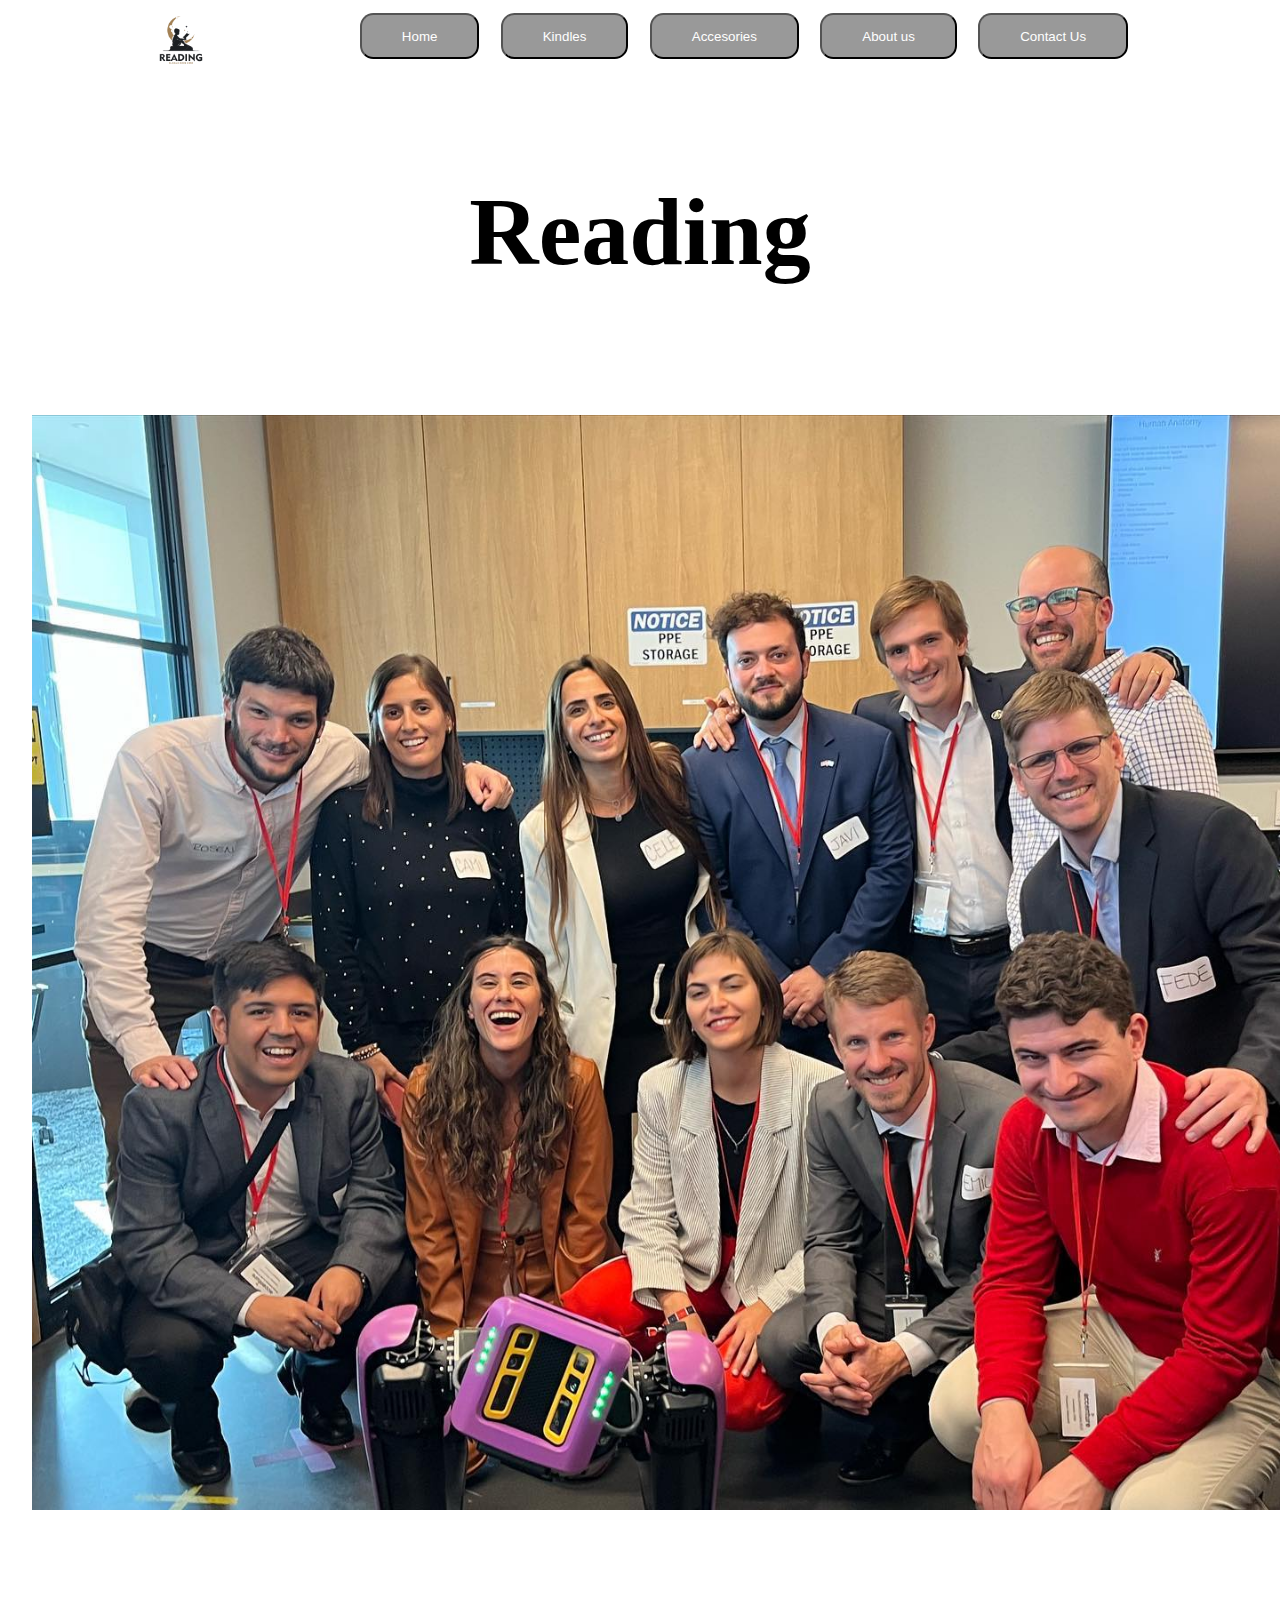
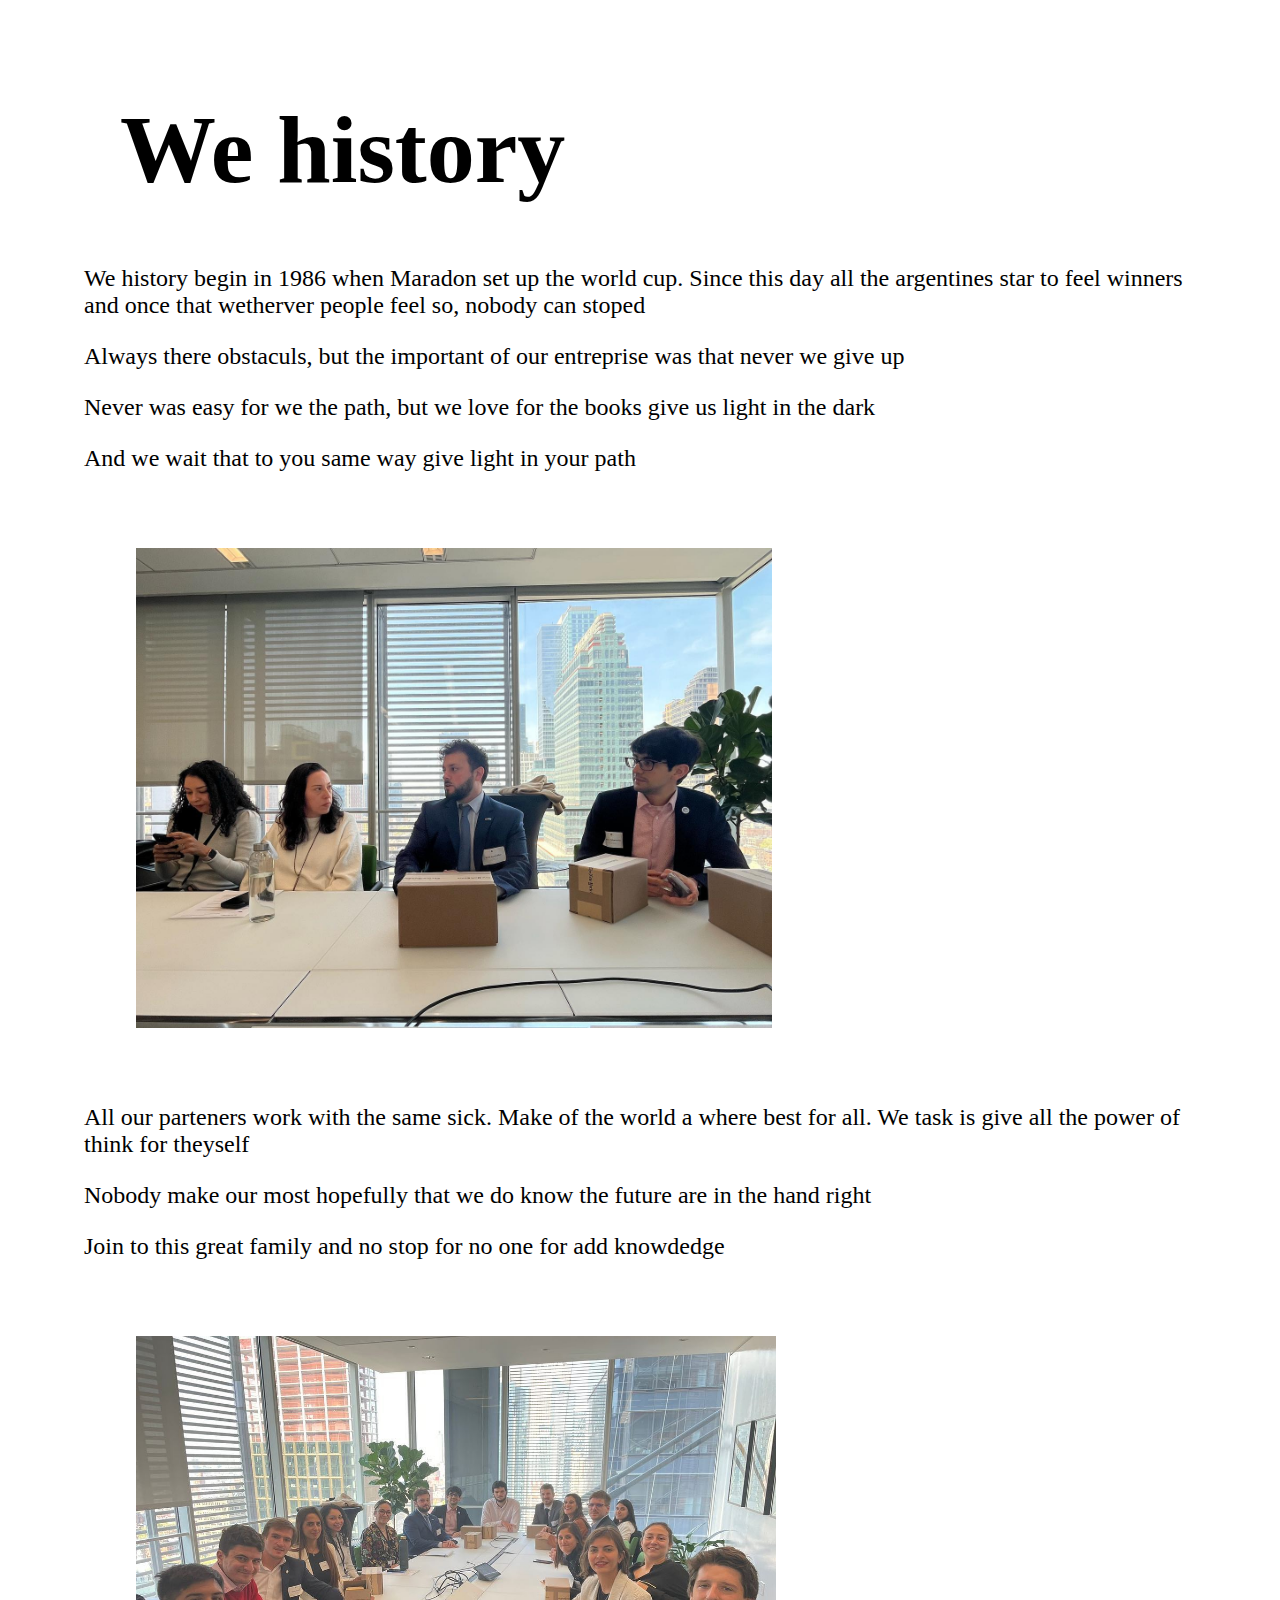
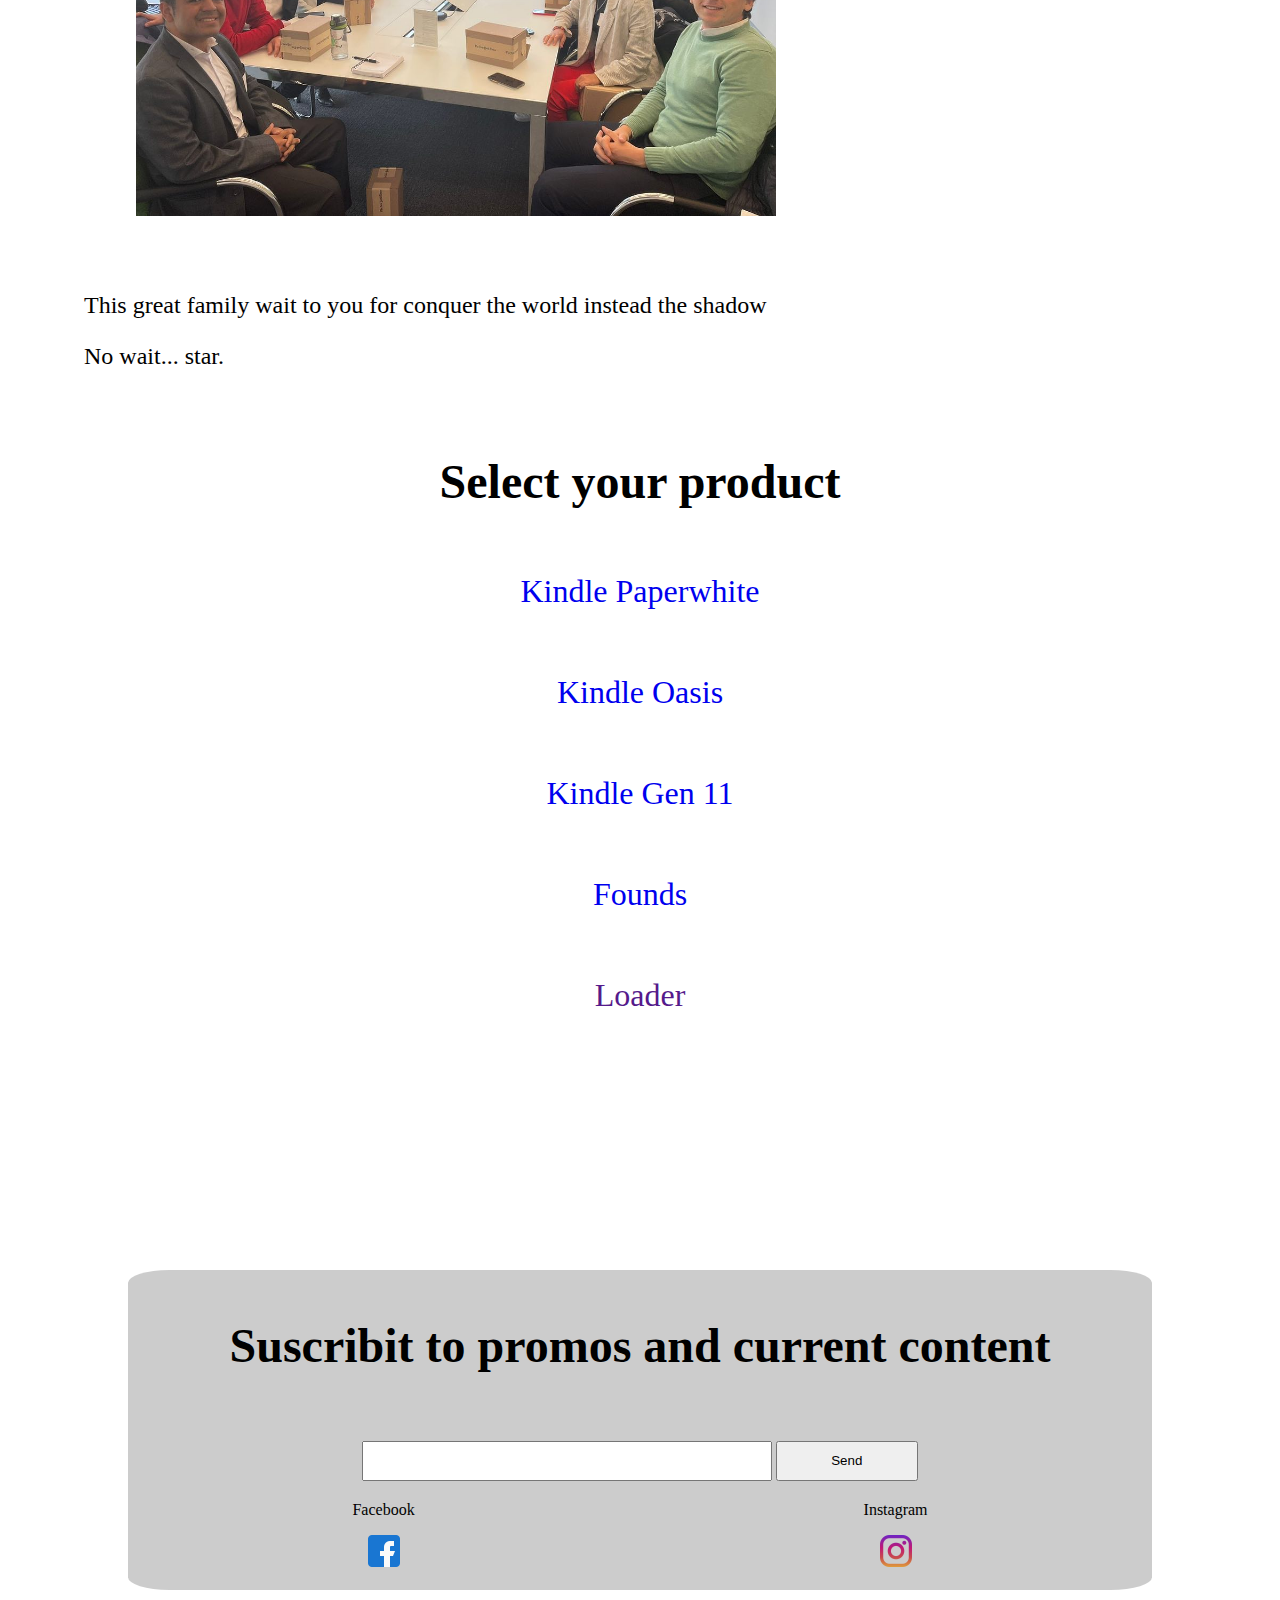
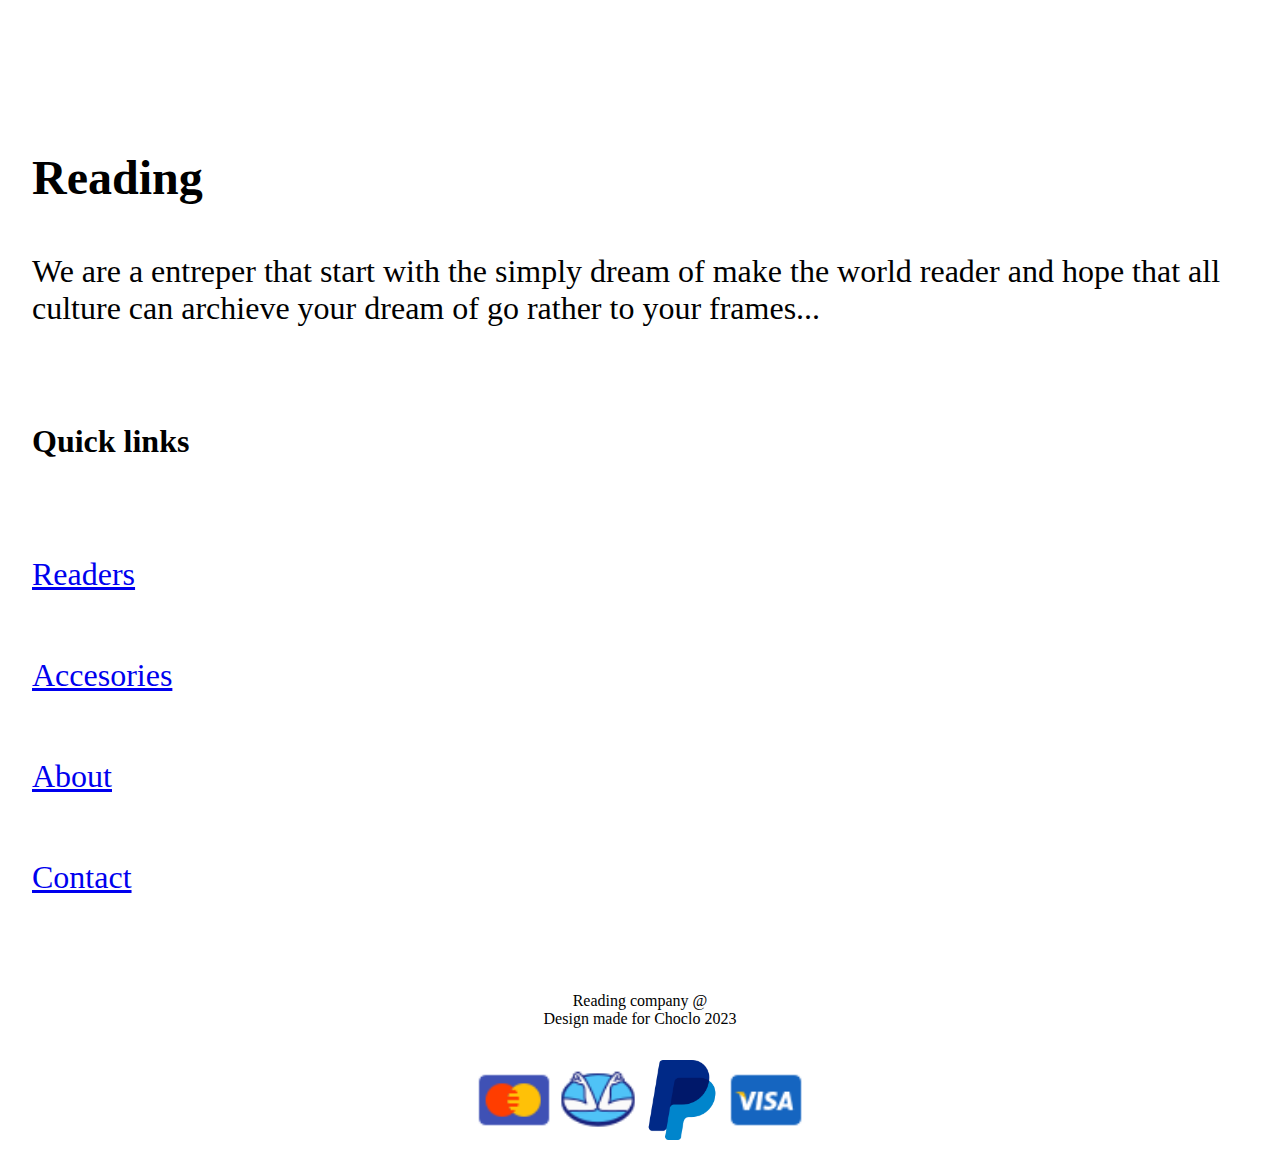
<file: about.html>
<!DOCTYPE html>
<html lang="en">

<head>
    <meta charset="UTF-8">
    <meta name="viewport" content="width=device-width, initial-scale=1.0">
    <link rel="stylesheet" href="style.css">
    <title>About</title>
</head>

<body>

    <div class="content">

        <div class="navigation-principal">
            <header class="logo">
                <a href="index.html">
                    <img src="img/logo.png" alt="log enterpreside" class="logo-web">
                </a>
            </header>
            <div class="buttons-menu">
                <ul class="list">
                    <li><button><a href="index.html">Home</a></button></li>
                    <li><button><a href="kindles.html">Kindles</a></button></li>
                    <li><button><a href="accesories.html">Accesories</a></button></li>
                    <li><button><a href="about.html">About us</a></button></li>
                    <li><button><a href="contact.html">Contact Us</a></button></li>
                </ul>

            </div>
        </div>

        <div class="header-about">

            <header class="header-about">

                <h2 class="title-about-1">Reading</h2>

                <img src="img/Kindles/img-about/people-empresa.jpg" alt="People of enterprise"
                    class="img-about-principal">

            </header>

        </div>
        <div class="content-about">
            <h2 class="title-about-h2"> We history</h2>

            <p>We history begin in 1986 when Maradon set up the world cup. Since this day all the argentines star to
                feel
                winners and once that wetherver people feel so, nobody can stoped</p>
            <p>Always there obstaculs, but the important of our entreprise was that never we give up</p>

            <p>Never was easy for we the path, but we love for the books give us light in the dark</p>

            <p>And we wait that to you same way give light in your path</p>

            <img src="img/Kindles/img-about/people-empresa-2.jpg" alt="People of the we entreprise">

            <p> All our parteners work with the same sick. Make of the world a where best for all. We task is give all
                the
                power of think for theyself </p>

            <p>Nobody make our most hopefully that we do know the future are in the hand right</p>

            <p>Join to this great family and no stop for no one for add knowdedge</p>

            <img src="img/Kindles/img-about/people-empresa-3.jpg" alt="People entreprise">

            <p>This great family wait to you for conquer the world instead the shadow </p>
            <p>No wait... star.</p>

        </div>



        <section class="select-product">
            <h2>Select your product</h2>

            <a href="#">Kindle Paperwhite</a>
            <a href="#">Kindle Oasis</a>
            <a href="#">Kindle Gen 11</a>
            <a href="#">Founds</a>
            <a href="">Loader</a>



        </section>

        <section class="suscript">

            <h2 class="title-suscript">Suscribit to promos and current content</h2>
            <div class="content-imail">
                <input type="email" class="imail">

                <button class="button-imail">Send</button>
            </div>
            <div class="socialmedia">
                <div class="red">
                    <p>Facebook</p> <img src="img/facebook.png" alt="social-media-facebook">
                </div>
                <div class="red">
                    <p>Instagram</p> <img src="img/instagram.png" alt="social-media-instagram">
                </div>



            </div>
        </section>







        <footer class="footer-all">

            <div class="description">
                <h2 class="title-final">Reading</h2>

                <p>We are a entreper that start with the simply dream of make the world reader and hope that all culture
                    can archieve your dream of go rather to your frames...</p>

                <div class="nav-bottom">
                    <h2 class="title-nav-bottom">Quick links</h2>
                    <a href="#">Readers</a>
                    <a href="#">Accesories</a>
                    <a href="#">About</a>
                    <a href="#">Contact</a>
                </div>

            </div>
            <div class="footer-really">
                <div class="footer-right">
                    <p>Reading company @ </p>
                    <p>Design made for Choclo 2023</p>
                </div>
                <div class="icon">
                    <img src="img/master-card.png" alt="master card">
                    <img src="img/mercado-pago.png" alt="mercado-pago">
                    <img src="img/paypal.png" alt="paypal">
                    <img src="img/visa.png" alt="visa">


                </div>
            </div>
        </footer>


    </div>

</body>

</html>
</file>
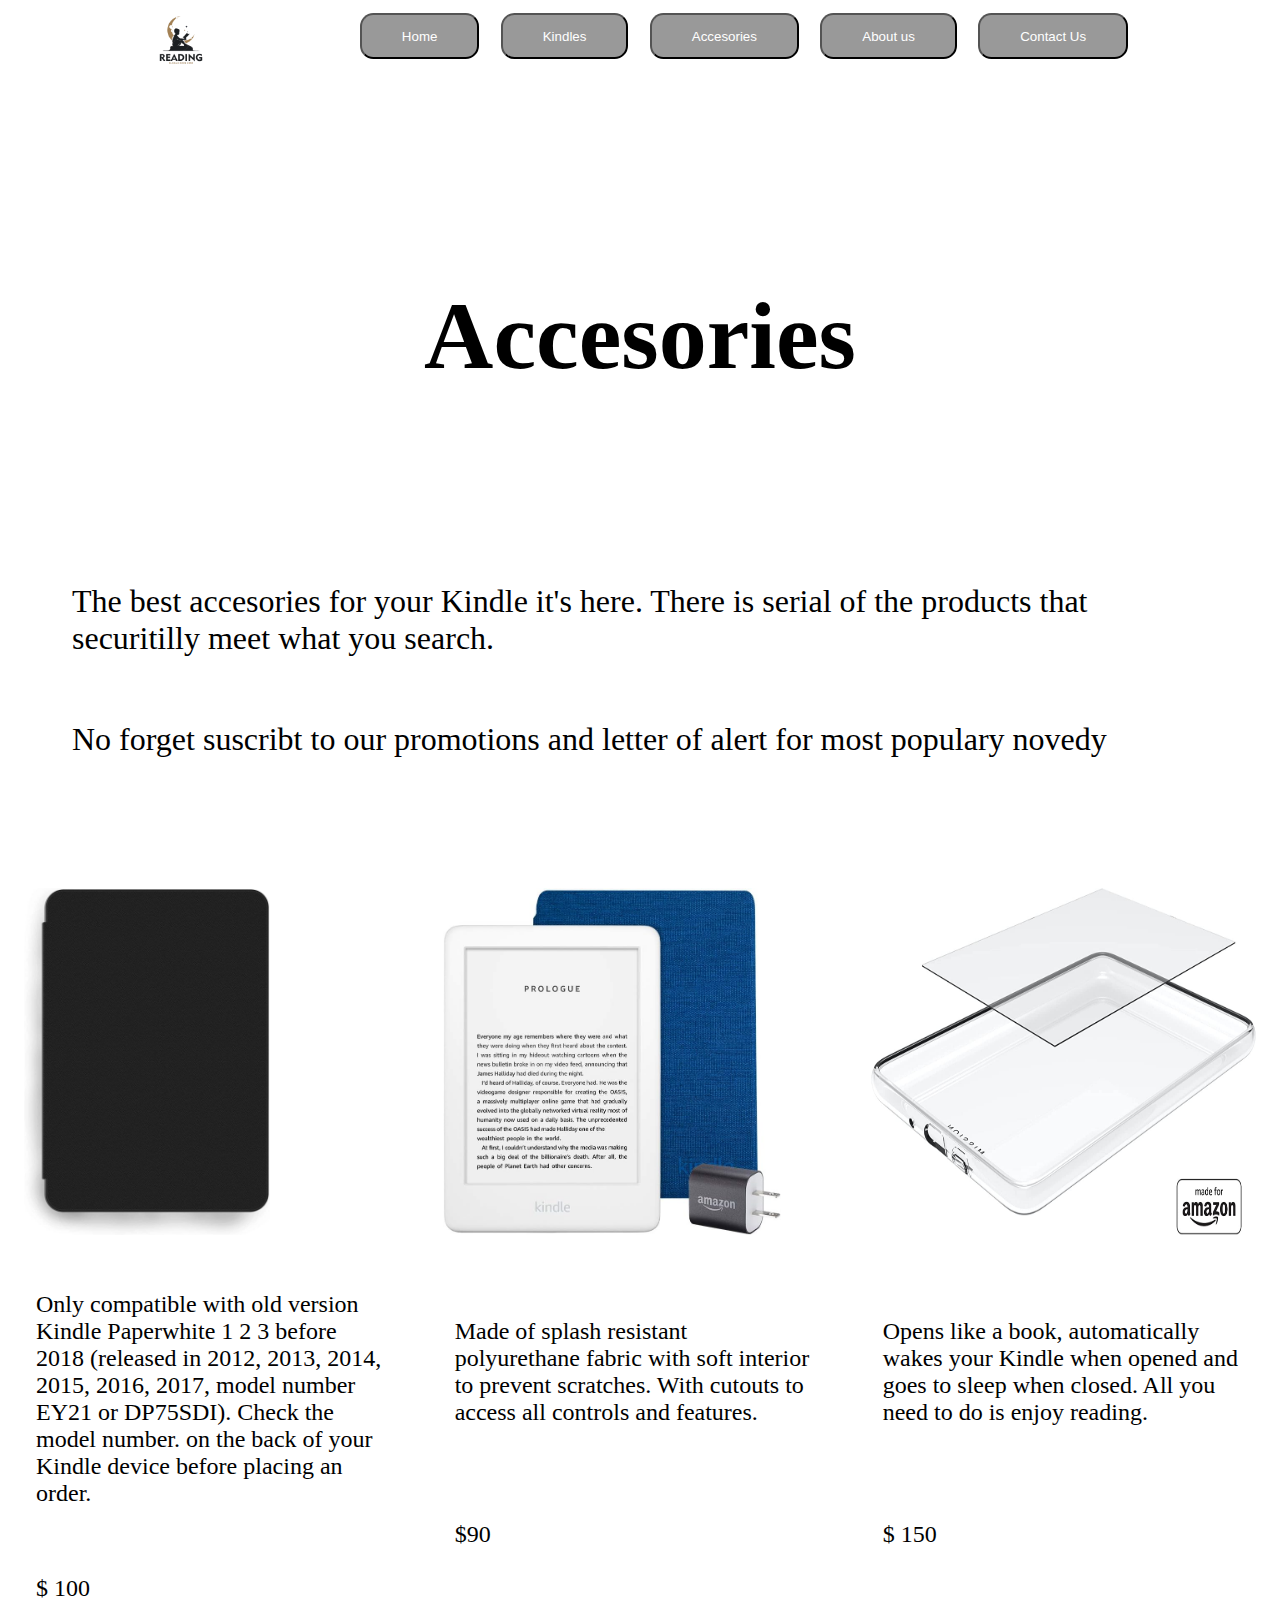
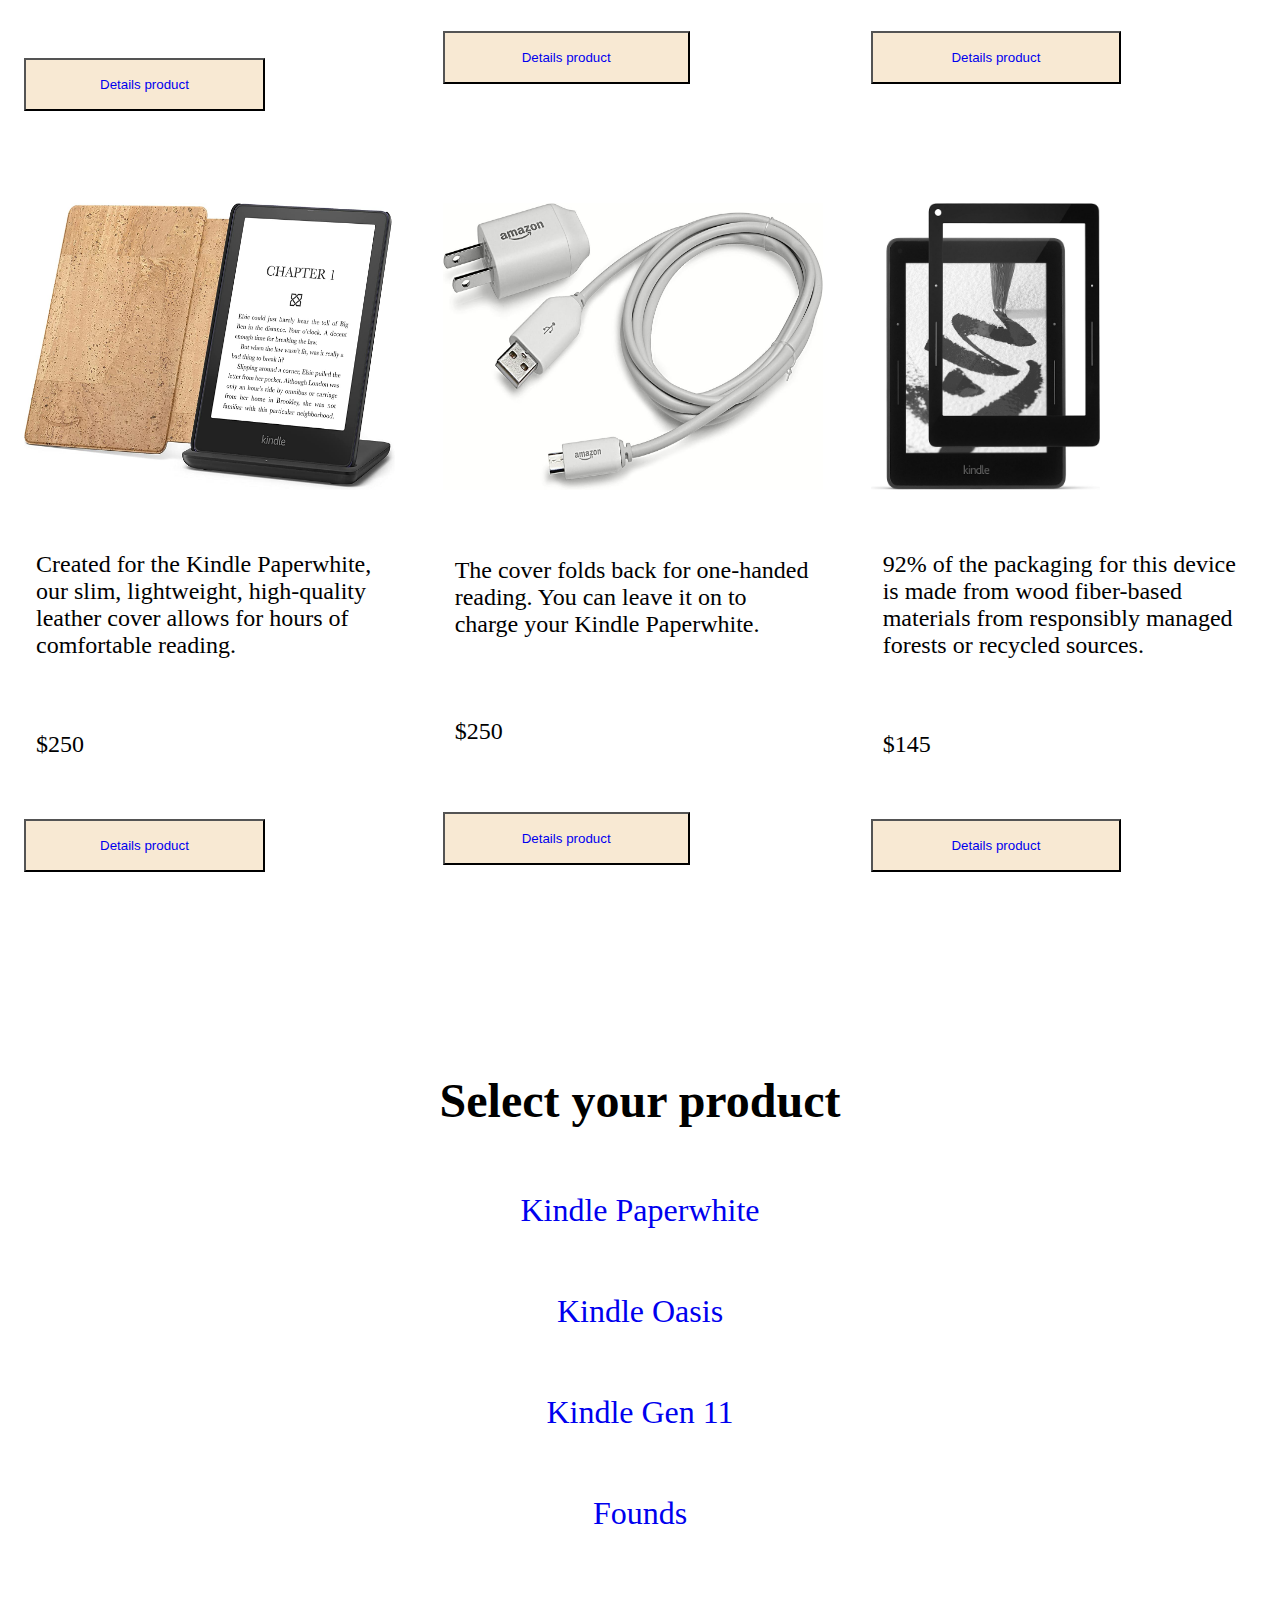
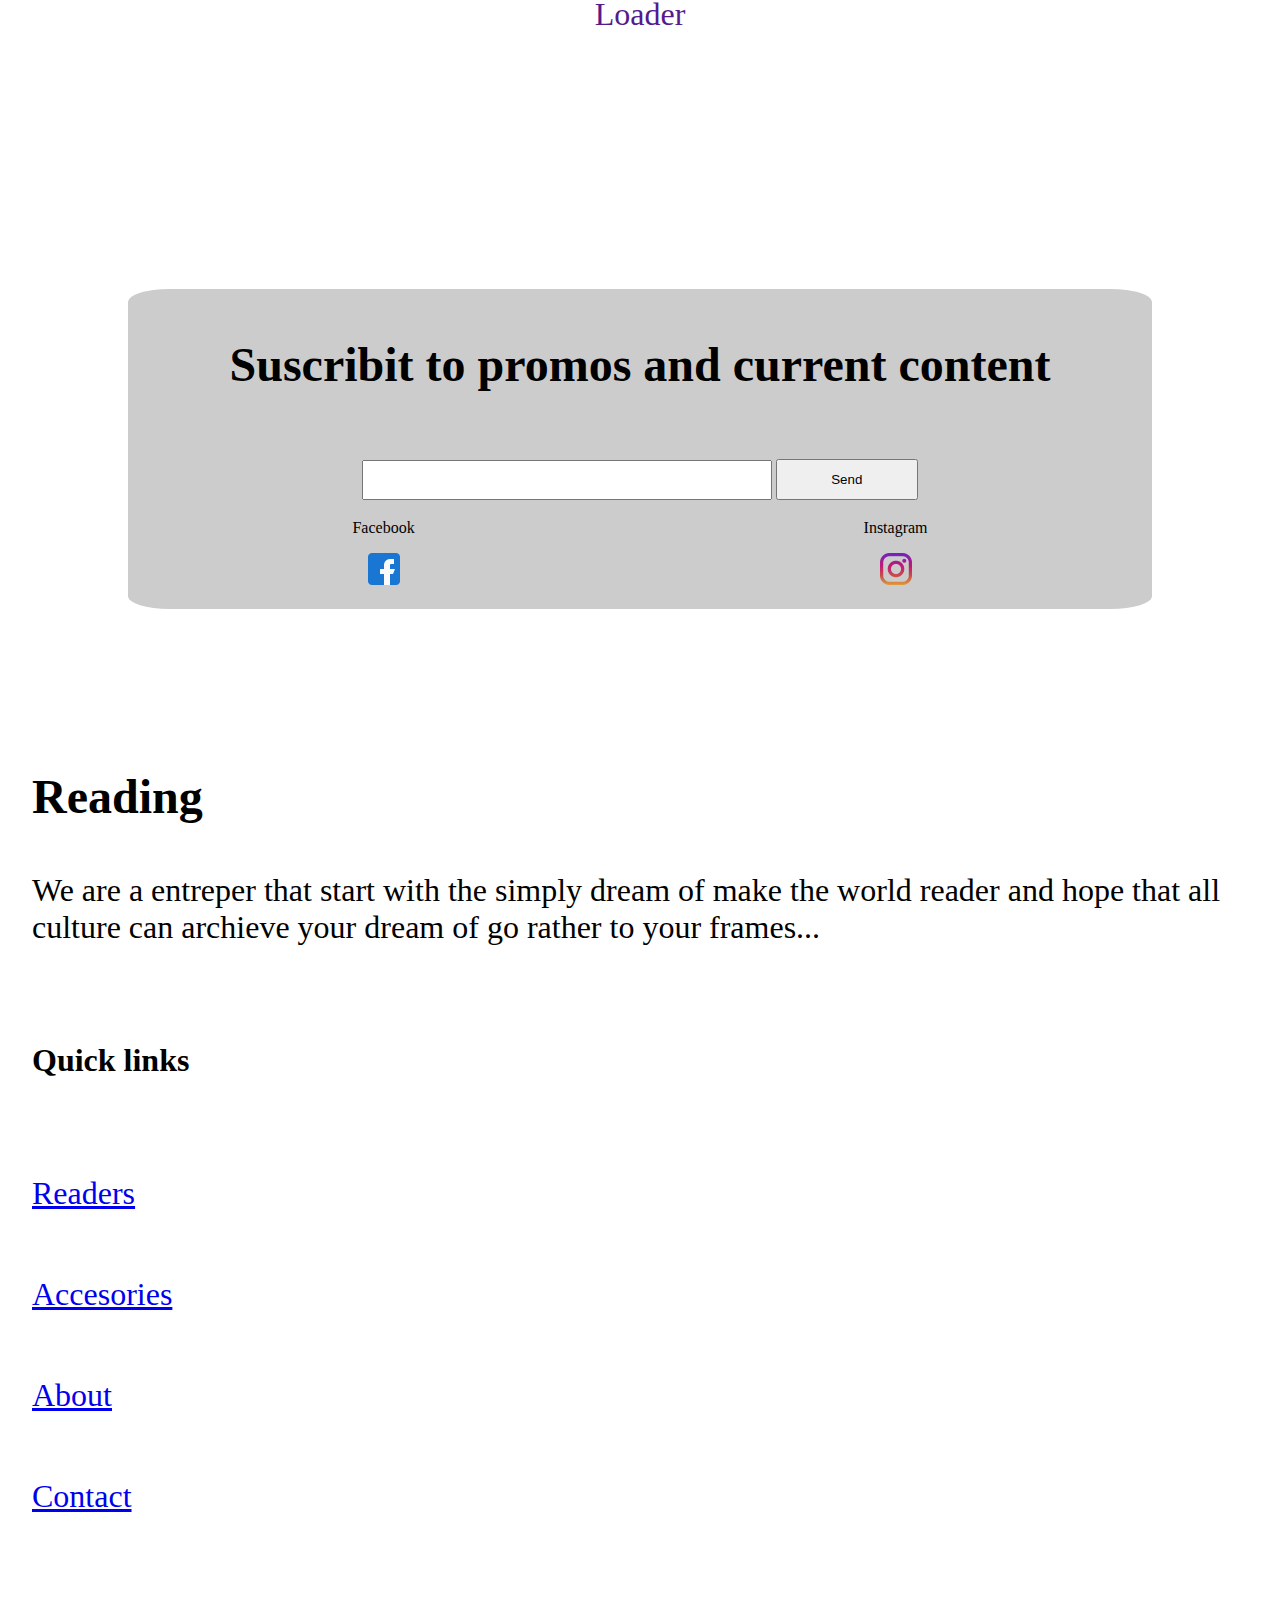
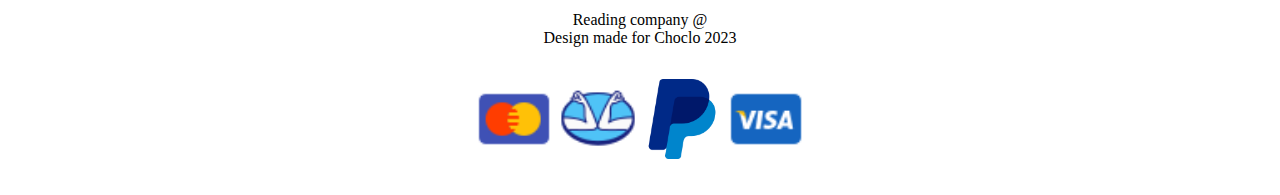
<file: accesories.html>
<!DOCTYPE html>
<html lang="en">

<head>
    <meta charset="UTF-8">
    <meta name="viewport" content="width=device-width, initial-scale=1.0">
    <link rel="stylesheet" href="style.css">
    <title>Accesories</title>
</head>

<body>

    <div class="content">

        <div class="navigation-principal">
            <header class="logo">
                <a href="index.html">
                    <img src="img/logo.png" alt="log enterpreside" class="logo-web">
                </a>
            </header>
            <div class="buttons-menu">
                <ul class="list">
                    <li><button><a href="index.html">Home</a></button></li>
                    <li><button><a href="kindles.html">Kindles</a></button></li>
                    <li><button><a href="accesories.html">Accesories</a></button></li>
                    <li><button><a href="about.html">About us</a></button></li>
                    <li><button><a href="contact.html">Contact Us</a></button></li>
                </ul>

            </div>
        </div>

        <div class="header-accesories">
            <header class="content-header-2">

                <h1 class="title2">Accesories</h1>

                <p>
                    The best accesories for your Kindle it's here. There is serial of the products that securitilly meet
                    what you search.
                </p>
                <p> No forget suscribt to our promotions and letter of alert for most populary novedy</p>
            </header>
        </div>
        <div class="accesories-all">

            <div class="accesories"><img src="img/Kindles/Found-kindles/found-black.jpg" alt="Found black">
                <p>Only compatible with old version Kindle Paperwhite 1 2 3 before 2018 (released in 2012, 2013, 2014,
                    2015, 2016, 2017, model number EY21 or DP75SDI). Check the model number. on the back of your Kindle
                    device before placing an order.</p>
                <p class="monto"> $ 100</p><button><a href="#">Details product</a></button>

            </div>
            <div class="accesories"><img src="img/Kindles/Found-kindles/found-blue.jpg" alt="Found blue">
                <p>Made of splash resistant polyurethane fabric with soft interior to prevent scratches. With cutouts to
                    access all controls and features.</p>
                <p class="monto"> $90</p><button><a href="#">Details product</a></button>
            </div>
            <div class="accesories"><img src="img/Kindles/Found-kindles/found-kindle-glass.jpg" alt="Found glass">
                <p>Opens like a book, automatically wakes your Kindle when opened and goes to sleep when closed. All you
                    need to do is enjoy reading.</p>
                <p class="monto">$ 150</p><button><a href="#">Details product</a></button>
            </div>
            <div class="accesories"><img src="img/Kindles/Found-kindles/found-wood.jpg" alt="Found wood">
                <p>Created for the Kindle Paperwhite, our slim, lightweight, high-quality leather cover allows for hours
                    of comfortable reading.</p>
                <p class="monto">$250</p><button><a href="#">Details product</a></button>
            </div>
            <div class="accesories"><img src="img/Kindles/accesories-kindle/cargador-kindle.jpg" alt="loader Kindle">
                <p>The cover folds back for one-handed reading. You can leave it on to charge your Kindle Paperwhite.
                </p>
                <p class="monto">$250</p><button><a href="#">Details product</a></button>
            </div>
            <div class="accesories"><img src="img/Kindles/accesories-kindle/protector-kindle.jpg" alt="Protect kindle">
                <p>92% of the packaging for this device is made from wood fiber-based materials from responsibly managed
                    forests or recycled sources.
                </p>
                <p class="monto">$145</p><button><a href="#">Details product</a></button>
            </div>



        </div>


        <section class="select-product">
            <h2>Select your product</h2>

            <a href="#">Kindle Paperwhite</a>
            <a href="#">Kindle Oasis</a>
            <a href="#">Kindle Gen 11</a>
            <a href="#">Founds</a>
            <a href="">Loader</a>



        </section>

        <section class="suscript">

            <h2 class="title-suscript">Suscribit to promos and current content</h2>
            <div class="content-imail">
                <input type="email" class="imail">

                <button class="button-imail">Send</button>
            </div>
            <div class="socialmedia">
                <div class="red">
                    <p>Facebook</p> <img src="img/facebook.png" alt="social-media-facebook">
                </div>
                <div class="red">
                    <p>Instagram</p> <img src="img/instagram.png" alt="social-media-instagram">
                </div>



            </div>
        </section>




        <footer class="footer-all">

            <div class="description">
                <h2 class="title-final">Reading</h2>

                <p>We are a entreper that start with the simply dream of make the world reader and hope that all culture
                    can archieve your dream of go rather to your frames...</p>

                <div class="nav-bottom">
                    <h2 class="title-nav-bottom">Quick links</h2>
                    <a href="#">Readers</a>
                    <a href="#">Accesories</a>
                    <a href="#">About</a>
                    <a href="#">Contact</a>
                </div>

            </div>
            <div class="footer-really">
                <div class="footer-right">
                    <p>Reading company @ </p>
                    <p>Design made for Choclo 2023</p>
                </div>
                <div class="icon">
                    <img src="img/master-card.png" alt="master card">
                    <img src="img/mercado-pago.png" alt="mercado-pago">
                    <img src="img/paypal.png" alt="paypal">
                    <img src="img/visa.png" alt="visa">


                </div>
            </div>
        </footer>
    </div>
</body>

</html>
</file>
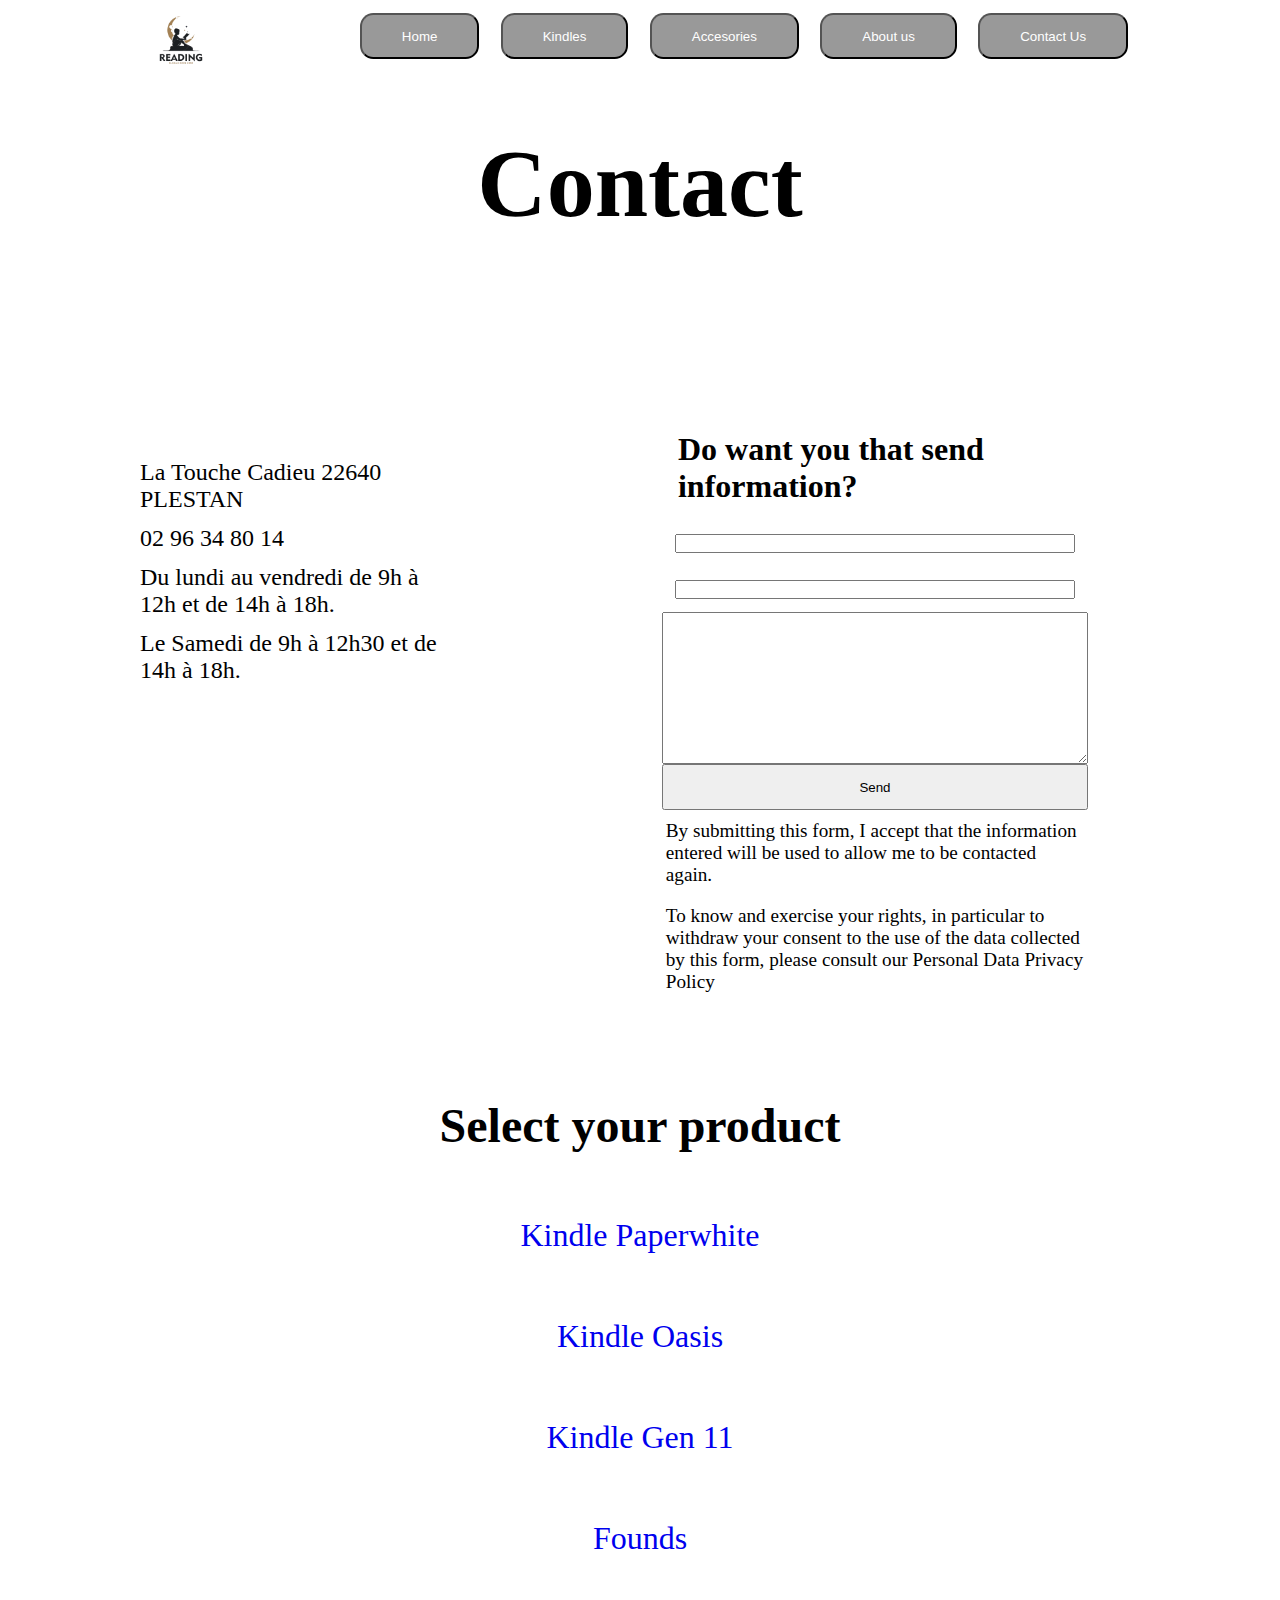
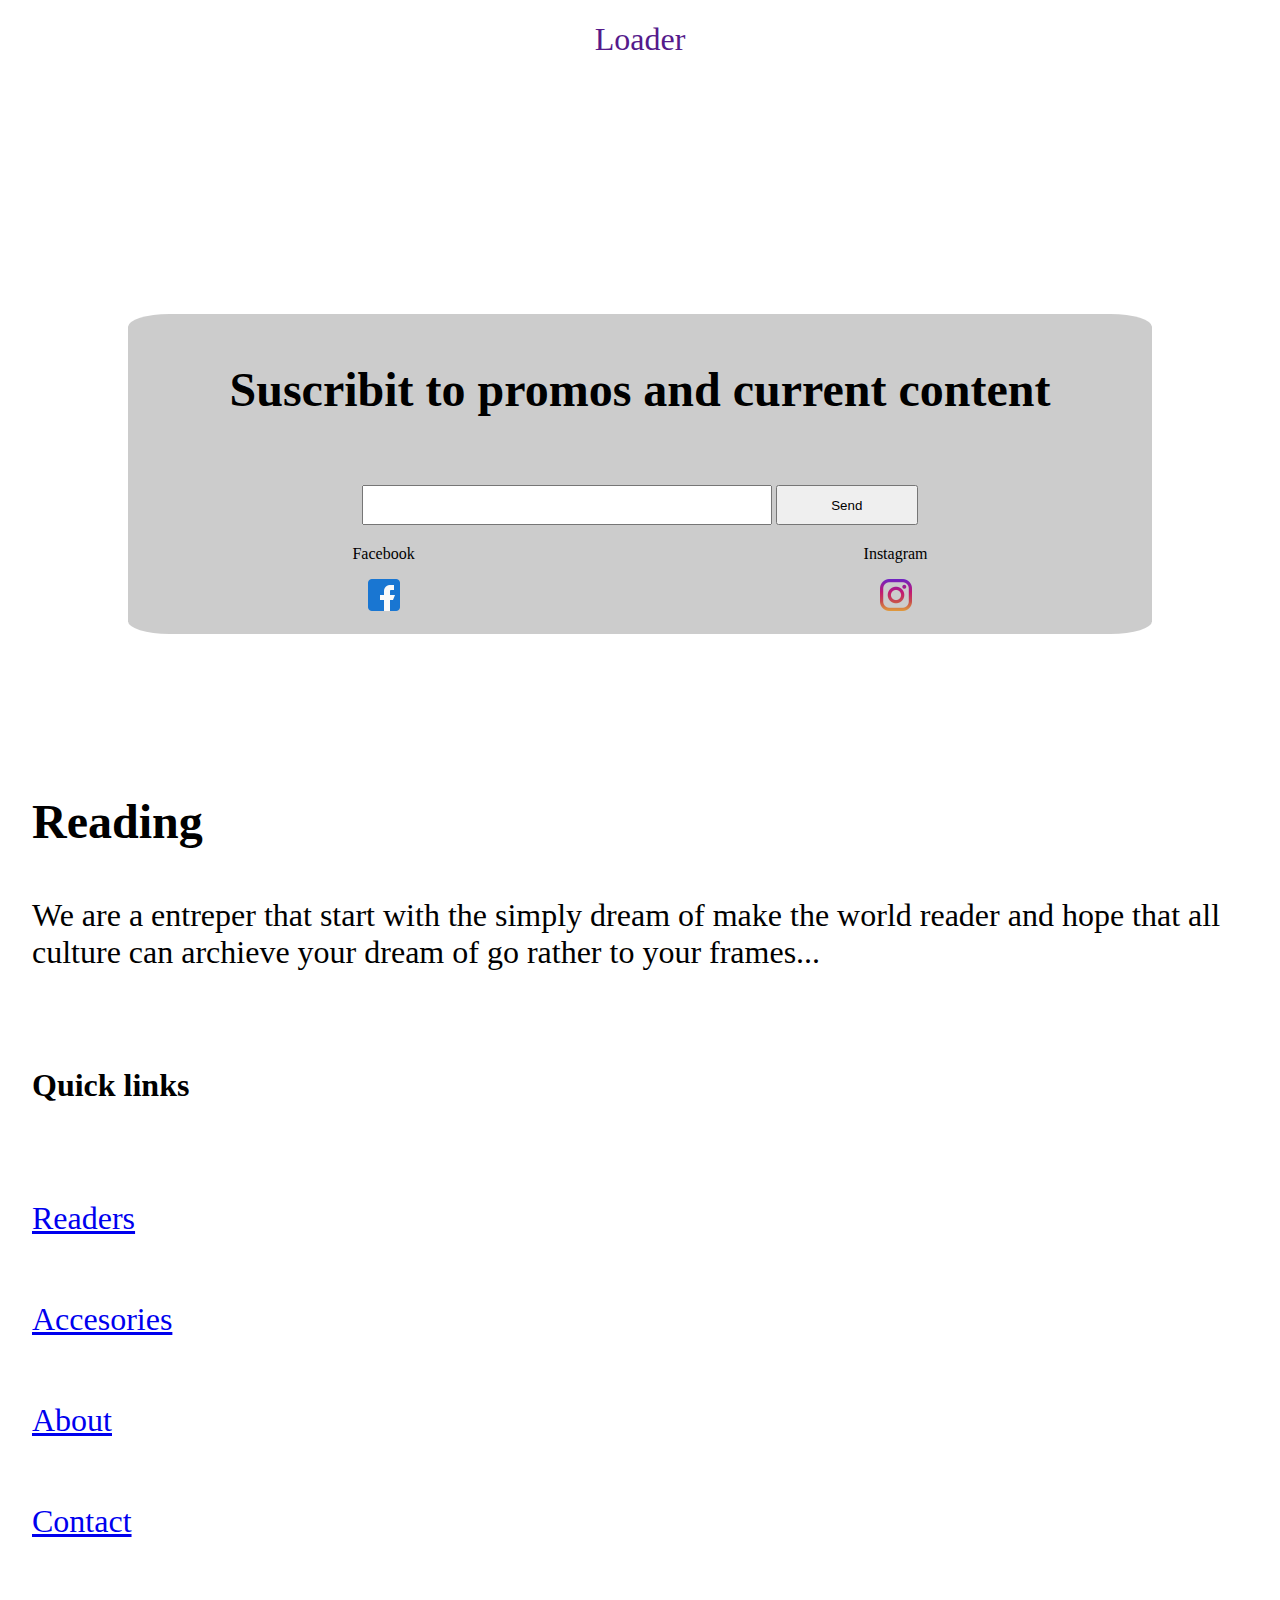
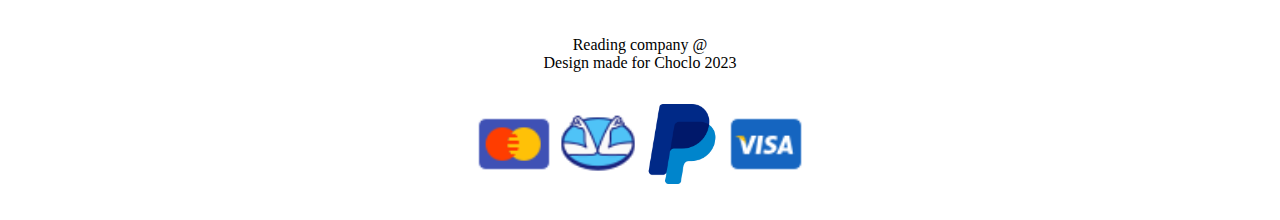
<file: contact.html>
<!DOCTYPE html>
<html lang="en">

<head>
    <meta charset="UTF-8">
    <meta name="viewport" content="width=device-width, initial-scale=1.0">
    <link rel="stylesheet" href="style.css">
    <title>Contact</title>
</head>

<body>


    <div class="content">
        <div class="navigation-principal">
            <header class="logo">
                <a href="index.html">
                    <img src="img/logo.png" alt="log enterpreside" class="logo-web">
                </a>
            </header>
            <div class="buttons-menu">
                <ul class="list">
                    <li><button><a href="index.html">Home</a></button></li>
                    <li><button><a href="kindles.html">Kindles</a></button></li>
                    <li><button><a href="accesories.html">Accesories</a></button></li>
                    <li><button><a href="about.html">About us</a></button></li>
                    <li><button><a href="contact.html">Contact Us</a></button></li>
                </ul>

            </div>
        </div>



        <header class="header-contact">
            <h2>Contact</h2>

        </header>
        <div class="content-contact">

            <div class="box-direction">
                <p>La Touche Cadieu
                    22640 PLESTAN</p>

                <p>02 96 34 80 14</p>

                <p>Du lundi au vendredi de 9h à 12h et de 14h à 18h. </p>

                <p>Le Samedi de 9h à 12h30 et de 14h à 18h.

                </p>
            </div>

            <div class="box-input-email">

                <h2 class="email-h2"> Do want you that send information?</h2>

                <input type="email" name="email" id="email">

                <input type="number" name="number" id="number">

                <textarea name="text" id="box-text-area" cols="30" rows="10"></textarea>

                <button> Send</button>

                <p>By submitting this form, I accept that the information entered will be used to allow me to be
                    contacted again.</p>
                <p>To know and exercise your rights, in particular to withdraw your consent to the use
                    of the data collected by this form, please consult our Personal Data Privacy Policy</p>
            </div>

        </div>




        <section class="select-product">
            <h2>Select your product</h2>

            <a href="#">Kindle Paperwhite</a>
            <a href="#">Kindle Oasis</a>
            <a href="#">Kindle Gen 11</a>
            <a href="#">Founds</a>
            <a href="">Loader</a>



        </section>

        <section class="suscript">

            <h2 class="title-suscript">Suscribit to promos and current content</h2>
            <div class="content-imail">
                <input type="email" class="imail">

                <button class="button-imail">Send</button>
            </div>
            <div class="socialmedia">
                <div class="red">
                    <p>Facebook</p> <img src="img/facebook.png" alt="social-media-facebook">
                </div>
                <div class="red">
                    <p>Instagram</p> <img src="img/instagram.png" alt="social-media-instagram">
                </div>



            </div>
        </section>

        <footer class="footer-all">

            <div class="description">
                <h2 class="title-final">Reading</h2>

                <p>We are a entreper that start with the simply dream of make the world reader and hope that all culture
                    can archieve your dream of go rather to your frames...</p>

                <div class="nav-bottom">
                    <h2 class="title-nav-bottom">Quick links</h2>
                    <a href="#">Readers</a>
                    <a href="#">Accesories</a>
                    <a href="#">About</a>
                    <a href="#">Contact</a>
                </div>

            </div>
            <div class="footer-really">
                <div class="footer-right">
                    <p>Reading company @ </p>
                    <p>Design made for Choclo 2023</p>
                </div>
                <div class="icon">
                    <img src="img/master-card.png" alt="master card">
                    <img src="img/mercado-pago.png" alt="mercado-pago">
                    <img src="img/paypal.png" alt="paypal">
                    <img src="img/visa.png" alt="visa">


                </div>
            </div>
        </footer>


    </div>




</body>

</html>
</file>
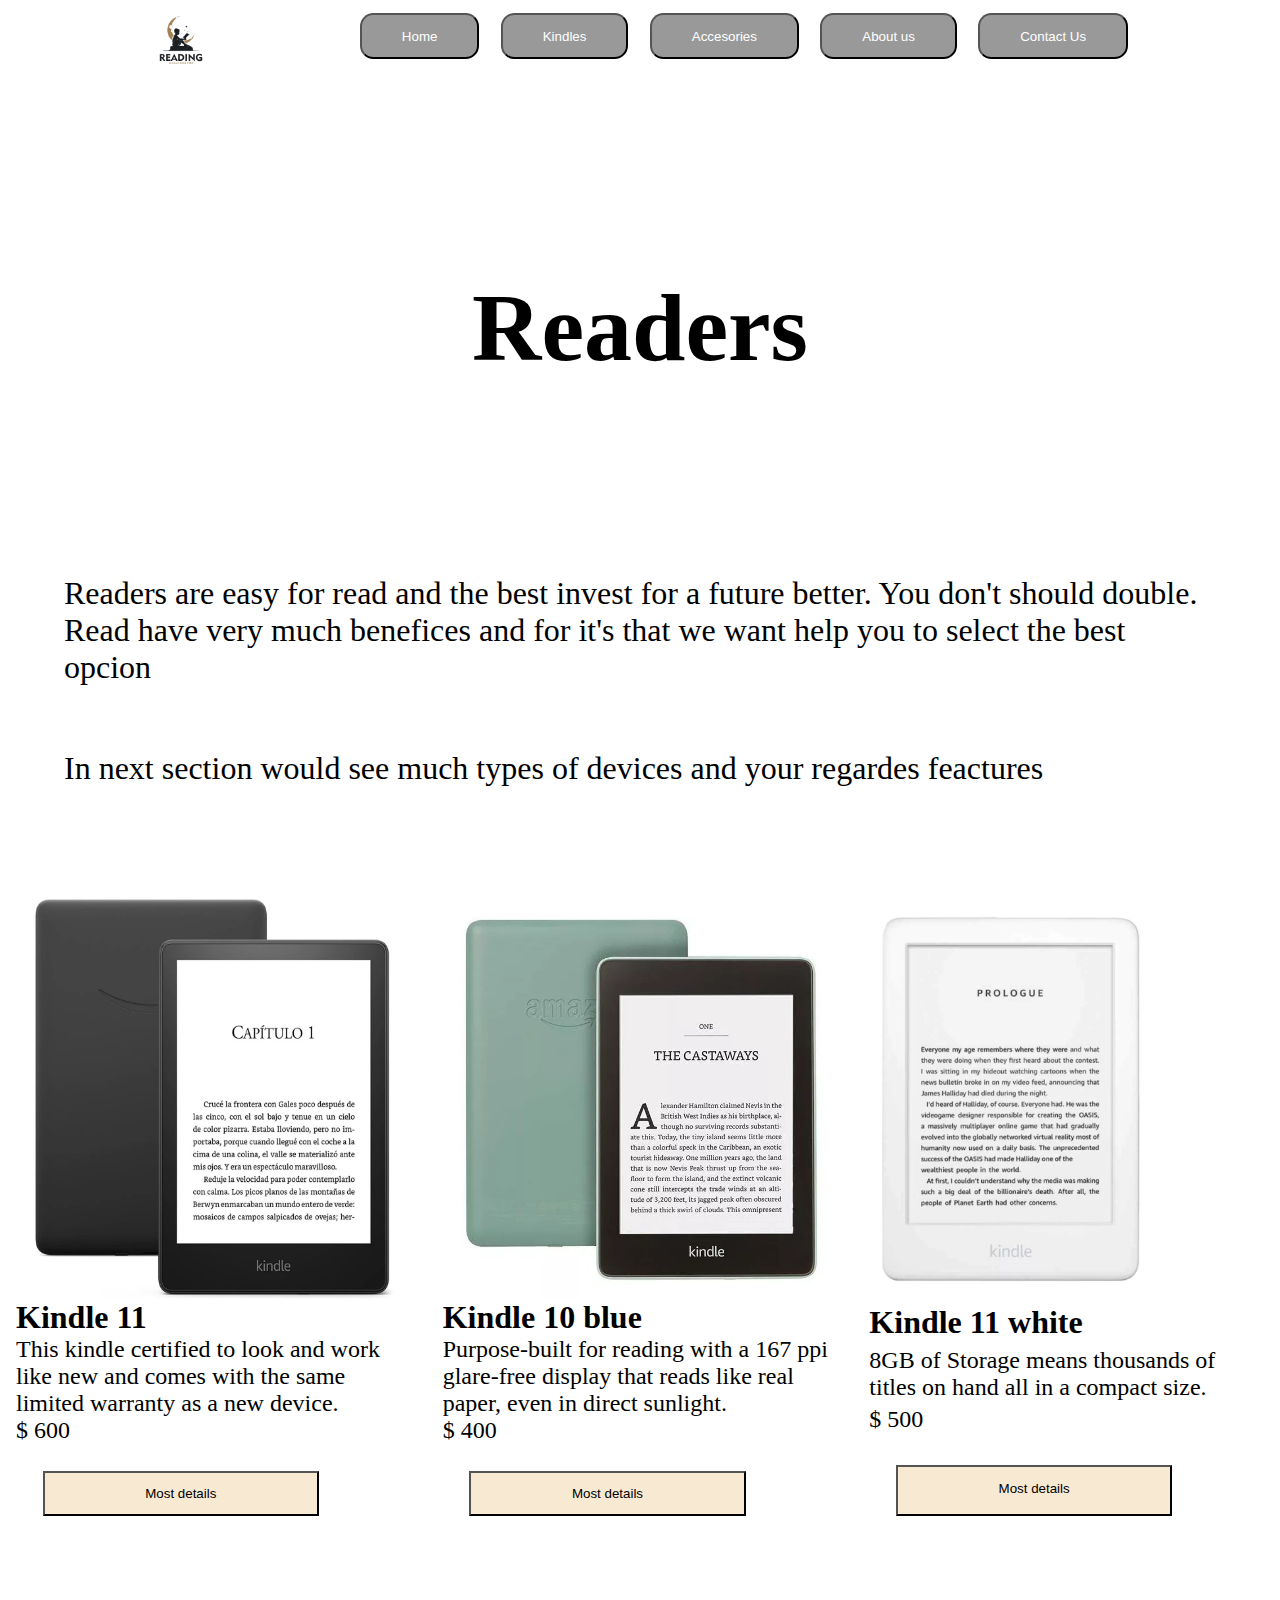
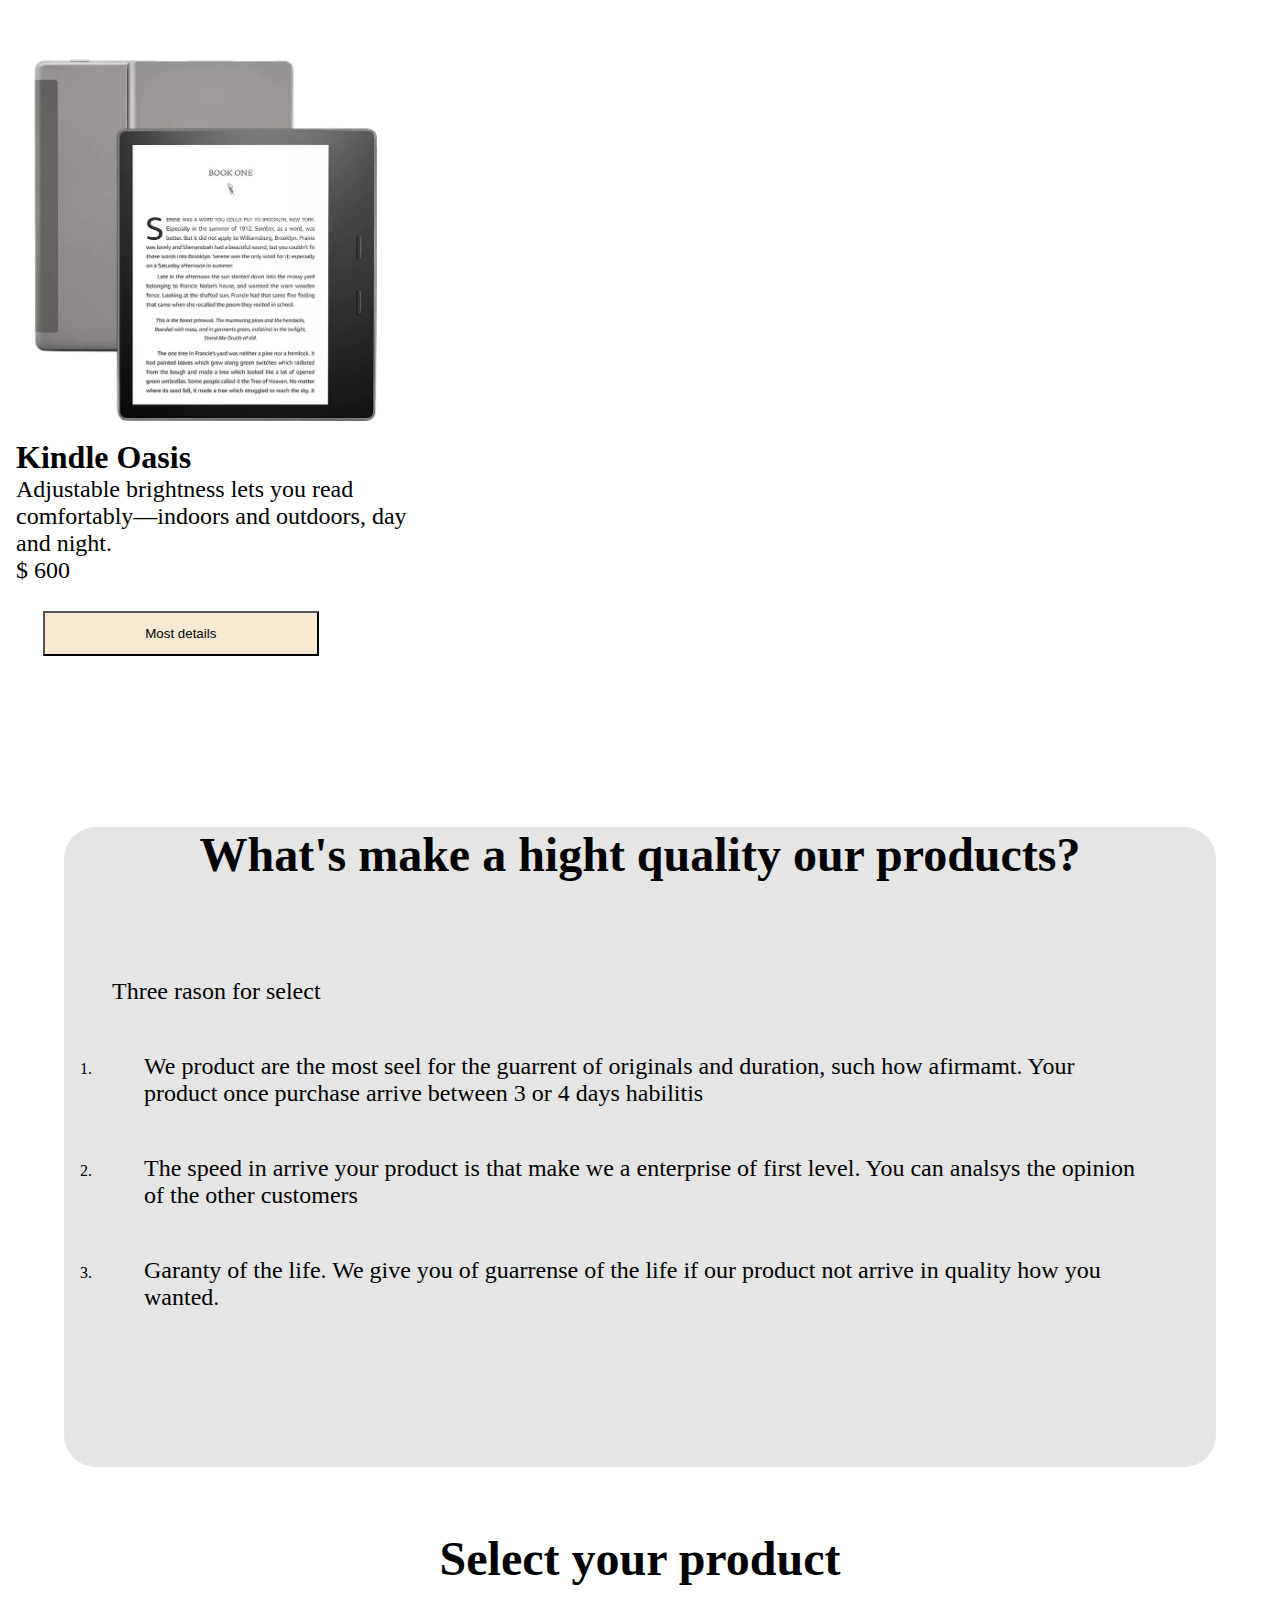
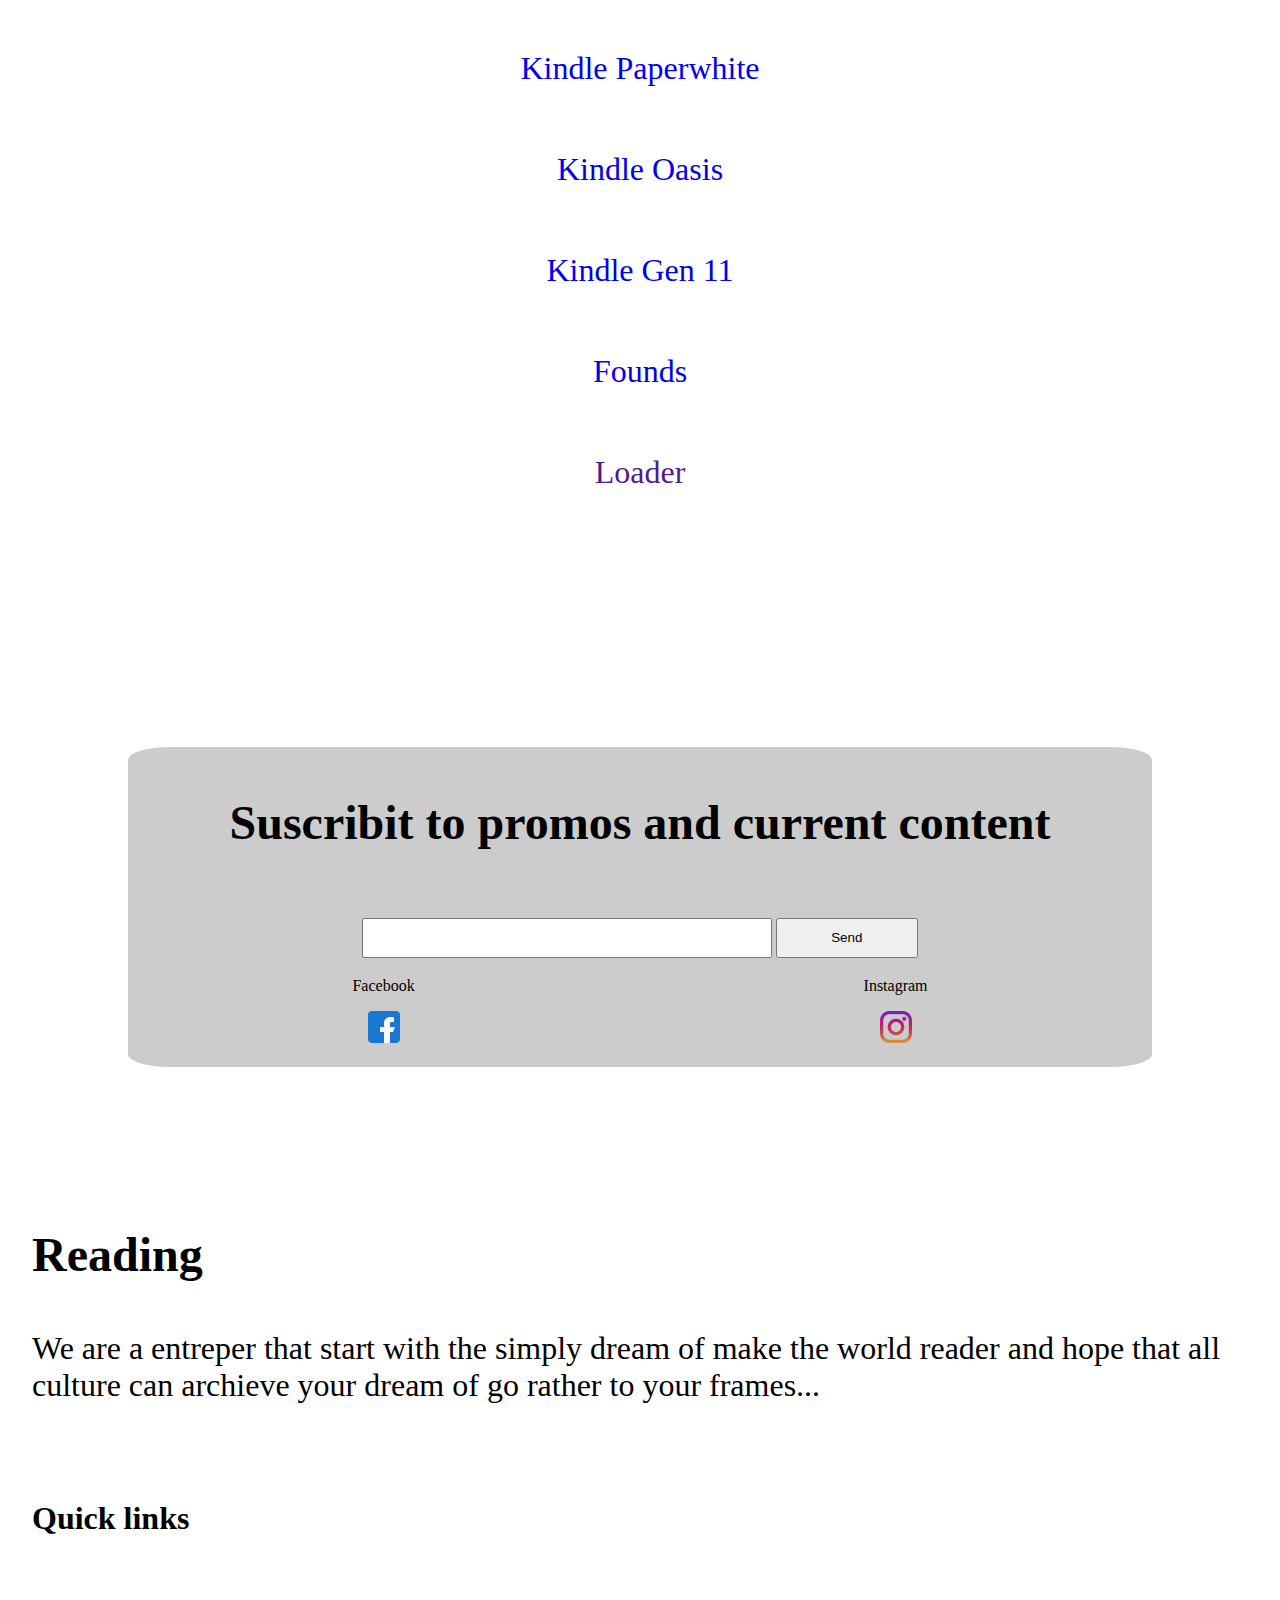
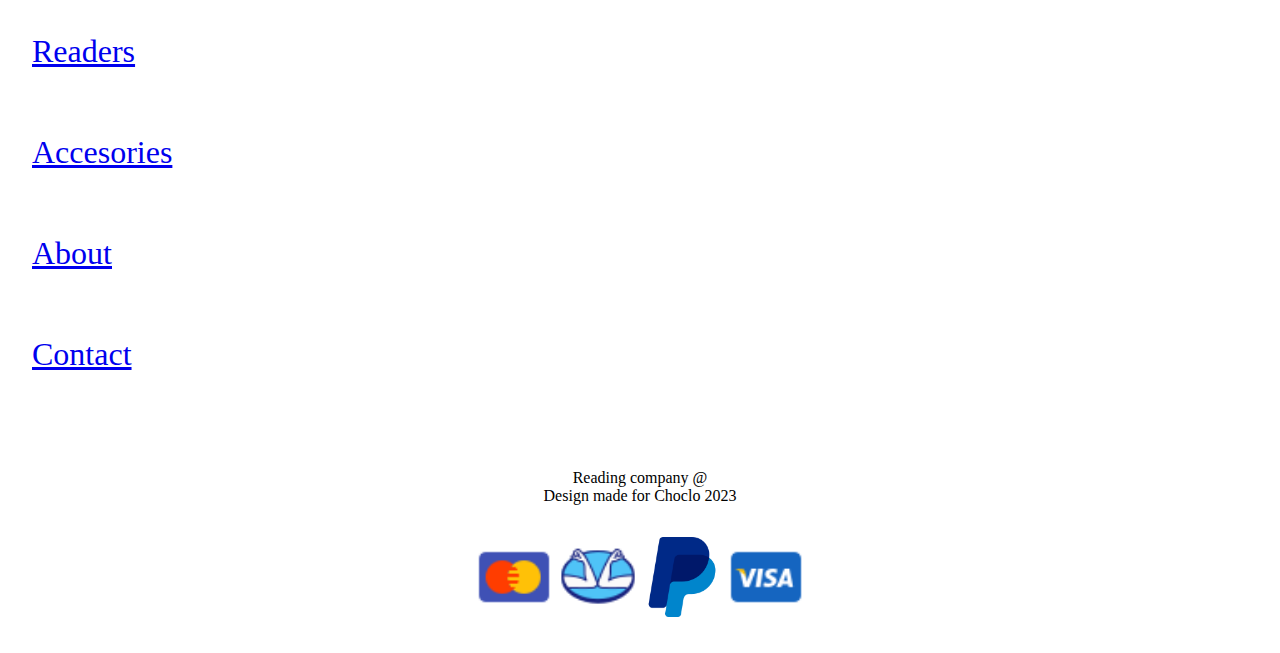
<file: kindles.html>
<!DOCTYPE html>
<html lang="en">

<head>
    <meta charset="UTF-8">
    <meta name="viewport" content="width=device-width, initial-scale=1.0">
    <link rel="stylesheet" href="style.css">
    <title>Kindles</title>
</head>

<body>

    <div class="content">
        <div class="navigation-principal">
            <header class="logo">
                <a href="index.html">
                    <img src="img/logo.png" alt="log enterpreside" class="logo-web">
                </a>
            </header>
            <div class="buttons-menu">
                <ul class="list">
                    <li><button><a href="index.html">Home</a></button></li>
                    <li><button><a href="kindles.html">Kindles</a></button></li>
                    <li><button><a href="accesories.html">Accesories</a></button></li>
                    <li><button><a href="about.html">About us</a></button></li>
                    <li><button><a href="contact.html">Contact Us</a></button></li>
                </ul>
            </div>
        </div>


        <div class="content-kindles">
            <header class="readers">

                <h2 class="title-readers">Readers</h2>


                <p>Readers are easy for read and the best invest for a future better. You don't should double. Read have
                    very much benefices and for it's that we want help you to select the best opcion</p>
                <p> In next section would see much types of devices and your regardes feactures</p>
            </header>


            <div class="kindles-products">
                <div class="kindles"><img src="img/Kindles/Kindle 11/kindle-11-doble.webp" alt="Kindle 11">
                    <h2>Kindle 11</h2>
                    <p>This kindle certified to look and work like new and comes with the same limited warranty as a new
                        device.</p>
                    <p class="monto"> $ 600 </p>
                    <button class="most-details-button">Most details</button>
                </div>
                <div class="kindles"><img src="img/Kindles/Kindle-10-black/kindle-10-blue.webp" alt="Kindles 10 blue">
                    <h2>Kindle 10 blue</h2>
                    <p>Purpose-built for reading with a 167 ppi glare-free display that reads like real paper, even in
                        direct sunlight.</p>
                    <p class="monto">$ 400 </p>
                    <button class="most-details-button">Most details</button>
                </div>
                <div class="kindles"><img src="img/Kindles/Kindle-11-white/kindle-11-white.webp" alt="Kindle white">
                    <h2>Kindle 11 white</h2>
                    <p>8GB of Storage means thousands of titles on hand all in a compact size.</p>
                    <p class="monto"> $ 500</p>
                    <button class="most-details-button">Most details</button>
                </div>
                <div class="kindles"><img src="img/Kindles/Kindle-oasis/kindle-oasis copy.png" alt="Kindle Oasis">
                    <h2>Kindle Oasis</h2>
                    <p>Adjustable brightness lets you read comfortably—indoors and outdoors, day and night.</p>
                    <p class="monto"> $ 600</p>
                    <button class="most-details-button">Most details</button>
                </div>
            </div>


            <section class="explication">

                <article class="article-reason">
                    <h2> What's make a hight quality our products?</h2>

                    <p> Three rason for select</p>

                    <ol>
                        <li>
                            <p>We product are the most seel for the guarrent of originals and duration, such how
                                afirmamt.
                                Your product once purchase arrive between 3 or 4 days habilitis </p>
                        </li>
                        <li>
                            <p>
                                The speed in arrive your product is that make we a enterprise of first level. You can
                                analsys the opinion of the other customers
                            </p>
                        </li>
                        <li>
                            <p>
                                Garanty of the life. We give you of guarrense of the life if our product not arrive in
                                quality how you wanted.
                            </p>
                        </li>
                    </ol>

                </article>
            </section>

        </div>


        <section class="select-product">
            <h2>Select your product</h2>

            <a href="#">Kindle Paperwhite</a>
            <a href="#">Kindle Oasis</a>
            <a href="#">Kindle Gen 11</a>
            <a href="#">Founds</a>
            <a href="">Loader</a>



        </section>

        <section class="suscript">

            <h2 class="title-suscript">Suscribit to promos and current content</h2>
            <div class="content-imail">
                <input type="email" class="imail">

                <button class="button-imail">Send</button>
            </div>
            <div class="socialmedia">
                <div class="red">
                    <p>Facebook</p> <img src="img/facebook.png" alt="social-media-facebook">
                </div>
                <div class="red">
                    <p>Instagram</p> <img src="img/instagram.png" alt="social-media-instagram">
                </div>



            </div>
        </section>

        <footer class="footer-all">

            <div class="description">
                <h2 class="title-final">Reading</h2>

                <p>We are a entreper that start with the simply dream of make the world reader and hope that all culture
                    can
                    archieve your dream of go rather to your frames...</p>

                <div class="nav-bottom">
                    <h2 class="title-nav-bottom">Quick links</h2>
                    <a href="#">Readers</a>
                    <a href="#">Accesories</a>
                    <a href="#">About</a>
                    <a href="#">Contact</a>
                </div>

            </div>
            <div class="footer-really">
                <div class="footer-right">
                    <p>Reading company @ </p>
                    <p>Design made for Choclo 2023</p>
                </div>
                <div class="icon">
                    <img src="img/master-card.png" alt="master card">
                    <img src="img/mercado-pago.png" alt="mercado-pago">
                    <img src="img/paypal.png" alt="paypal">
                    <img src="img/visa.png" alt="visa">


                </div>
            </div>
        </footer>


    </div>


</body>

</html>
</file>
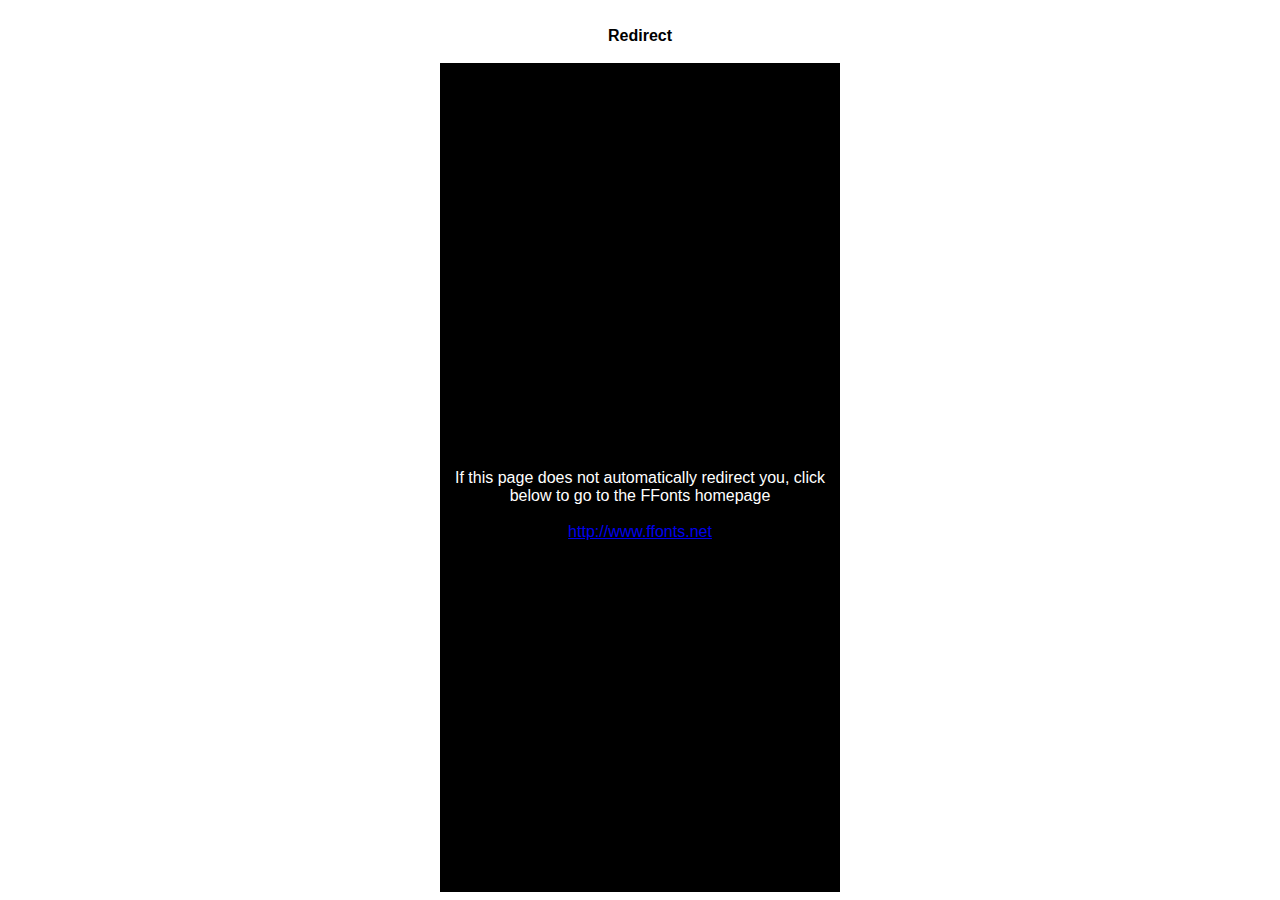
<file: font/ffonts.net.htm>
<HTML>
<HEAD>
<TITLE>FFonts - Redirect</TITLE>
<meta http-equiv="refresh" content="1;url=https://www.ffonts.net">
<script language="javascript">
<!-- 
//location.replace("https://www.ffonts.net");
-->
</script>
</HEAD>

<BODY >
<CENTER>
<TABLE WIDTH="400" HEIGHT="100%" BORDER="0" CELLPADDING="0" CELLSPACING="0">
<TR><TD WIDTH="100%" HEIGHT="20" ALIGN="CENTER" VALIGN="LEFT" BGCOLOR="#FFFFFF"><FONT FACE="Arial, Sans Serif, Verdana" SIZE=3 COLOR="#000000"><B>Redirect</B></FONT></TD></TR>
<TR><TD WIDTH="100%" HEIGHT="300" ALIGN="CENTER" VALIGN="LEFT" BGCOLOR="#000000"><BR><BR><BR>
<FONT FACE="Arial, Sans Serif, Verdana" SIZE=3 COLOR="#FFFFFF">If this page does not automatically redirect you, click below to go to the FFonts homepage</FONT>
<BR><BR>
<FONT FACE="Arial, Sans Serif, Verdana" SIZE=3 COLOR="#FFFFFF"><A HREF="https://www.ffonts.net" TARGET="_top">http://www.ffonts.net</A>
</TD></TR>
</TD></TR>
</TABLE>
</CENTER>
</BODY>
</HTML>
</file>
<file: style.css>
/* .content{
    display: grid;
    grid-template-columns: auto;
    grid-template-rows: 1fr 4fr 2fr 3fr 3fr 3fr 3fr 3fr 3fr 2fr 4fr ;
}

.header{
    display: grid;
    grid-column: 1/4;
    width: 100%;
}

.img-principal{
    display: grid;
    grid-column: 1/4;
}

section
{
    display: grid;
    grid-column: 1/4;
}

footer
{
    display: grid;
    grid-column: 1/4;
}
 

*/
/* Tamaño de las imagenes*/

/*
.logo-web {

    width: 2px;
    height: 2px;
}

.menu {
    width: 2px;
    height: 2px;
}

.img-principal{

    width: 100%;
}

*/

* {
  margin: 0%;
  box-sizing: border-box;
  padding: 0%;
}

@font-face {
  font-family: ;
  src: url(font/FreeSans.ttf) format(truetype);
}
.content {
  display: grid;
  grid-template-columns: auto;
  grid-template-rows: auto;
  max-width: 100%;
}

.navigation-principal {
  display: grid;
  grid-template-columns: auto auto;
}

.logo-web {
  margin: auto 8em auto 0px;
  grid: 1;
}

.list {
  display: grid;
  grid-template-columns: auto auto auto auto auto;
}

.list button {
  padding: 1em 3em;
  border-radius: 1em;
  margin: 1em 0.8em;
  background: rgba(0, 0, 0, 0.4);
  color: white;
}

.list button a {
  text-decoration: none;
  color: white;
}

.list li {
  list-style: none;
}
.logo-web {
  width: 5em;
  justify-items: flex-start;
}

.navigation-principal {
  max-width: 100%;
  height: 5em;
}

.header-img img {
  max-width: 100%;
  position: absolute;
  box-sizing: border-box;
}

.h1-title {
  position: relative;
  text-align: center;
  margin: 1.5em 1em;
  color: white;
  font-size: 10em;
}

.letras-1 {
  max-width: 100%;
  text-align: center;
  box-sizing: border-box;
  margin-top: 18em;
  margin-bottom: 5em;
  font-size: 2em;
}

.carrusel-product {
  display: grid;
  grid-template-columns: auto auto auto;
}

.carrusel-product p {
  text-align: center;
}


/*

Carrosel primero
*/

.slider-wrap {
  position: relative;
  overflow: hidden;
    height: 396px;
}

.slider-main {
  position: absolute;
  width: 200%;
  cursor: pointer;

}

.muestra{
  width:  227px;
  display: inline-block;
  position: relative;
  height: 100px;
}

.text {
  position: absolute;
}


.muestra img {
  width: 100%;
  object-fit: cover;
  transition: img 0.5s;
}

.muestra p {
  text-align: center;
}

.trans:focus {
  content: "";
  transition: img 0.6s;
}


.button__prev{

  position: absolute;
  z-index: 2;
  padding: 13em 2em;
  margin-top:1em;
  background: transparent;
  cursor: pointer;
  background-color: rgba(240, 240, 240, 1);
  opacity: 0.3;
}

.button__next {

  position: absolute;
  z-index: 2;
  padding: 13em 2em;
  margin-top:1em;
  right: 0em;
  background-color: rgba(240, 240, 240, 1);
  opacity: 0.3;
  cursor: pointer;
}


.carrusel-product-2 {
  display: grid;
  grid-template-columns: auto auto auto auto;
}

.carrusel-product-2 p {
  text-align: center;
}

.carrusel-product-2 img {
  max-width: 100%;
  justify-content: center;
  box-sizing: border-box;
  height: auto;
}

.carrusel-product-3 {
  display: grid;
  grid-template-columns: auto auto auto;
}

.carrusel-product-3 p {
  text-align: center;
}

.carrusel-product-3 img {
  max-width: 100%;
  justify-content: center;
  box-sizing: border-box;
  height: auto;
}

.title-2-colection {
  font-size: 3em;
  margin: 1em;
  text-align: center;
}

.button-all-products {
  text-align: center;
  max-width: 100%;
  padding: 0.5em 5em;
  border-radius: 20px;
  background: black;
  color: white;
  font-size: 1em;
  box-sizing: border-box;
  margin: 5% 35%;
}

.carrusel-2 {
  display: flex;
  flex-direction: column;
}

.letras-1-title {
  font-size: 3em;
  margin: 1em;
  text-align: center;
}
.carrusel-1 img {
  max-width: 100%;
  justify-content: center;
  box-sizing: border-box;
  height: auto;
}

.carrusel-2 img {
  max-width: 100%;
}

.carrusel-3 img {
  max-width: 100%;
}

.reviews {
  max-width: 100%;
  margin: 7em;
}
.title-reviews {
  font-size: 3em;
}
.grid-reviews {
  display: grid;
  grid-template-columns: auto auto auto;
}

.box {
  background-color: rgba(45, 235, 118, 0.2);
  max-width: 100%;
  height: 20em;
  border-radius: 15%;
  margin: 2em;
}

.box p {
  text-align: left;
  margin: 10%;
  font-size: 2em;
}

.select-product {
  max-width: 100%;
  height: 90 em;
  display: grid;
  grid-template-columns: auto;
  justify-items: center;
  margin-bottom: 8em;
}

.select-product a {
  margin-top: 2em;
  font-size: 2em;
  text-decoration: none;
}

.select-product h2 {
  font-size: 3em;
}
.suscript {
  height: 43 em;
}
.suscript img {
  width: 2em;
}

.suscript {
  max-width: 100%;
  background-color: rgba(0, 0, 0, 0.2);
  margin: 10%;
  border-radius: 4%;
  height: 20em;
}

.suscript {
  display: grid;
  grid-template-columns: auto;
}

.suscript {
  text-align: center;
}

.imail {
  width: 40%;
  height: 3em;
}
.button-imail {
  padding: 0.8em 4em;
}
.socialmedia {
  display: grid;
  grid-template-columns: auto auto;
}

.socialmedia p {
  margin-bottom: 1em;
}

.title-suscript {
  font-size: 3em;
  margin: 1em;
}

.red {
  margin: 0px 20%;
  max-width: 100%;
}
.footer-all {
  height: 123 em;
}

.title-final {
  font-size: 3em;
  margin-bottom: 1em;
}

.description p {
  text-align: left;
  font-size: 2em;
}

.nav-bottom {
  display: grid;
  grid-template-columns: auto;
}
.title-nav-bottom {
  font-size: 2em;
  margin: 3em 0px;
}

.nav-bottom a {
  margin-bottom: 2em;
  font-size: 2em;
}

.footer-really {
  text-align: center;
}

.footer-all {
  margin: 2em;
}

.footer-all img {
  width: 5em;
}

.footer-right {
  margin: 2em;
}
/*

ACOMODANDO CAJAS DENTRO

*/

.navigation-principal {
  display: flexbox;
  justify-content: center;
}

.navigation {
  display: flexbox;
  justify-items: center;
}

header {
  margin-bottom: 2em;
  box-sizing: border-box;
}

/*  PAGE HTML IN KINDLES

*/

.readers h2 {
  font-size: 6em;
}

.readers p {
  text-align: left;
  margin: 2em;
  font-size: 2em;
  margin: 2em;
}

.readers {
  width: 100%;
  height: auto;
  text-align: center;
}

.title-readers {
  margin: 2em;
  font-size: 20em;
}

header {
  width: 100%;
}

.kindles-products img {
  max-width: 100%;
  height: 25em;
}

.kindles-products {
  display: grid;
  grid-template-columns: auto auto auto;
}

.content-kindles {
  width: 100%;
}

.kindles-products {
  margin: auto;
}

.kindles {
  display: flex;
  flex-direction: row;
  flex-wrap: wrap;
  align-items: space-between;
  margin: 3em 1em;
}

.kindles h2 {
  font-size: 2em;
}

.kindles p {
  font-size: 1.5em;
}

.kindles button {
  display: grid;
  width: 70%;
  margin: 2em;
  padding: 1em 4em;
  background: rgba(233, 181, 110, 0.3);
}

.monto {
  width: 100%;
  height: auto;
}

.explication {
  max-width: 100%;
  background-color: rgba(0, 0, 0, 0.1);
  height: 40em;
  margin: 4em;
  border-radius: 2em;
}

.explication h2 {
  font-size: 3em;
  margin: 2em;
  text-align: center;
}

.explication p {
  font-size: 1.5em;
  margin: 2em;
}

.explication ol {
  margin: 2em;
}

/* PAGE ACCESORIES*/

.header-accesories {
  max-width: 100%;
  margin: 0.5em;
  border-radius: 5%;

  height: 40em;
}

.header-accesories {
  display: grid;
  grid-template-rows: auto auto auto;
}

.title2 {
  font-size: 6em;
  text-align: center;
  margin: 2em;
}

.content-header-2 p {
  text-align: left;
  margin: 2em;
  font-size: 2em;
  margin: 2em;
}

.accesories-all {
  display: grid;
  grid-template-columns: auto auto auto;
  margin: 8em 0 8em 0;
  grid-template-rows: auto auto;
}

.accesories {
  display: flex;
  flex-direction: row;
  flex-wrap: wrap;
  max-width: 100%;
  margin: 1.5em;
}

.accesories-all img {
  max-width: 100%;
  height: 40%;
}

.accesories p {
  margin: 0.5em;
  font-size: 1.5em;
}

.accesories-all button {
  width: 65%;
  height: 4em;
  background: rgba(233, 181, 110, 0.3);
}

.accesories-all a {
  text-decoration: none;
}

/* PAGE ABOUT */

.content-about {
  display: grid;
  grid-template-columns: auto;
}

.title-about-h2 {
  font-size: 6em;
  margin: 0.5em;
}

.content-about p {
  margin: 0.5em;
  font-size: 1.5em;
}

.content-about img {
  max-width: 80%;
  height: 30em;
  margin: 4em;
}

.content-about {
  margin: 4.5em;
}

.title-about-1 {
  font-size: 6em;
  margin: 1em;
  text-align: center;
}

.img-about-principal {
  max-width: 100%;
  margin: 2em;
}

.header-about {
  display: grid;
  grid-template-columns: auto;
}

/*  PAGE CONTACT*/

.content-contact {
  display: grid;
  grid-template-columns: auto auto;
  margin: 4em;
}

.box-direction {
  max-width: 100%;
  margin: 4em;
}

.box-direction p {
  margin: 0.5em;
  font-size: 1.5em;
}

.box-input-email {
  max-width: 100%;
  height: auto;
  margin: 2em 8em;
  display: grid;
  grid-template-columns: auto;
}

.box-text-area {
}

.header-contact h2 {
  font-size: 6em;
  margin: 0.5em;
  text-align: center;
}

.email-h2 {
  font-size: 2em;
  margin: 0.5em;
}

.box-input-email button {
  padding: 1em;
}

.box-input-email input {
  margin: 1em;
}

.box-input-email p {
  margin: 0.5em 0.2em;
  font-size: 1.2em;
}
</file>
